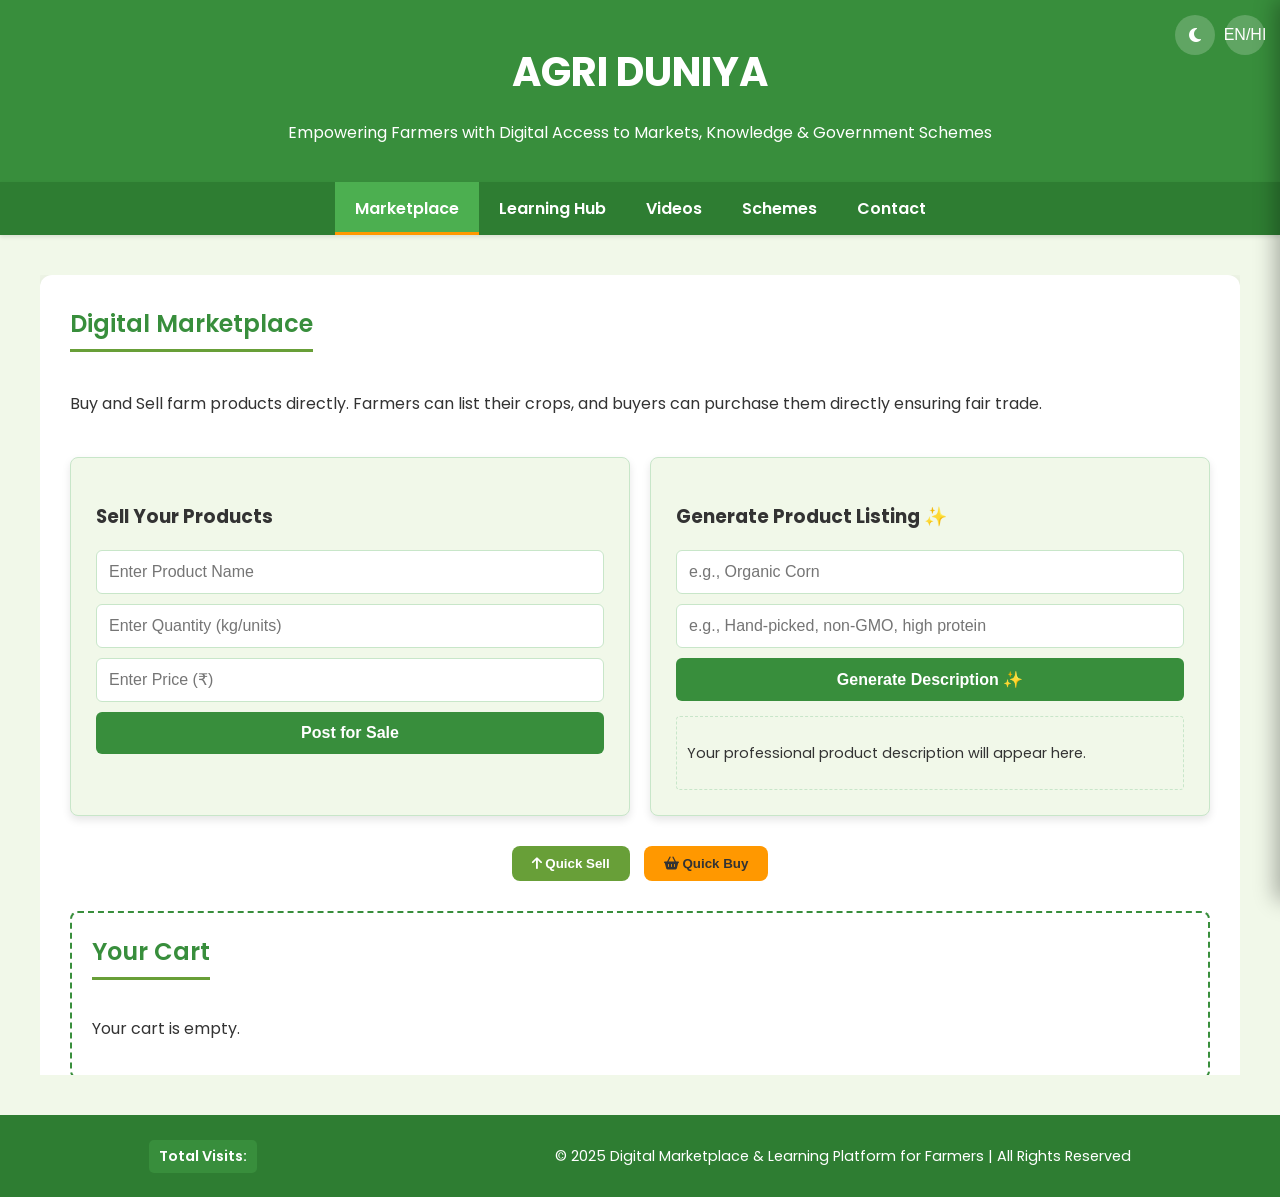
<file: Agriduniya2 (1).html>
<!DOCTYPE html>
<html lang="en">
<head>
    <meta charset="UTF-8">
    <meta name="viewport" content="width=device-width, initial-scale=1.0">
    <title>Digital Marketplace & Learning Platform for Farmers</title>
    <link href="https://fonts.googleapis.com/css2?family=Poppins:wght@300;400;600;700&display=swap" rel="stylesheet">
    <link rel="stylesheet" href="https://cdnjs.cloudflare.com/ajax/libs/font-awesome/6.5.1/css/all.min.css">
    
    <style>
        /* ========================================= */
        /* 1. THEME & UI - CSS VARIABLES & TYPOGRAPHY */
        /* ========================================= */
        :root {
            /* Day Theme (Green & Earthy) */
            --color-primary: #388e3c; /* Dark Green */
            --color-secondary: #689f38; /* Lighter Green */
            --color-accent: #ff9800; /* Amber/Harvest */
            --color-text: #333333; /* Dark Text */
            --color-background: #f1f8e9; /* Very Light Beige/Green */
            --color-card-bg: #ffffff;
            --color-card-border: #c8e6c9;
            --color-navbar-bg: #2e7d32;
            --color-navbar-hover: #4caf50;
            --color-shadow: rgba(0, 0, 0, 0.1);
            --transition-speed: 0.3s;
            --drawer-width: 90%;
        }

        /* Night Theme (Darker Earth Tones) */
        .dark-mode {
            --color-primary: #1b5e20;
            --color-secondary: #33691e;
            --color-accent: #fbc02d;
            --color-text: #e0e0e0;
            --color-background: #121212;
            --color-card-bg: #1e1e1e;
            --color-card-border: #383838;
            --color-navbar-bg: #000000;
            --color-navbar-hover: #333333;
            --color-shadow: rgba(255, 255, 255, 0.1);
        }

        * {
            box-sizing: border-box;
        }

        html {
            scroll-behavior: smooth;
            /* Disable native overflow-x for the sliding panel effect */
            overflow-x: hidden;
        }

        body {
            font-family: 'Poppins', sans-serif;
            margin: 0;
            padding: 0;
            line-height: 1.6;
            background: var(--color-background);
            color: var(--color-text);
            transition: background-color var(--transition-speed), color var(--transition-speed);
            position: relative;
            /* Parallax Effect Base */
            background-image: url('data:image/svg+xml;utf8,<svg xmlns="http://www.w3.org/2000/svg" width="100%" height="100%"><rect width="100%" height="100%" fill="%23f1f8e9"/><circle cx="5%" cy="10%" r="20" fill="%23c8e6c9" opacity="0.5"><animate attributeName="cx" values="5%; 95%; 5%" dur="30s" repeatCount="indefinite"/></circle><circle cx="95%" cy="15%" r="30" fill="%23c8e6c9" opacity="0.4"><animate attributeName="cx" values="95%; 5%; 95%" dur="40s" repeatCount="indefinite"/></circle></svg>');
            background-size: cover;
            background-attachment: fixed; /* Parallax effect */
        }
        .dark-mode body {
            background-image: none; /* Disable complex background for dark mode */
        }

        /* ========================================= */
        /* 2. SECTION INTERACTIONS - FIXED NAVBAR (JUMP NAVIGATION) */
        /* ========================================= */
        .header-content {
            padding: 40px 20px 20px;
            text-align: center;
        }
        
        header {
            background: var(--color-primary);
            color: #fff;
            box-shadow: 0 4px 6px var(--color-shadow);
            position: relative;
        }

        .navbar {
            position: sticky;
            top: 0;
            z-index: 1000;
            display: flex;
            justify-content: center;
            background: var(--color-navbar-bg);
            box-shadow: 0 2px 4px var(--color-shadow);
            flex-wrap: wrap;
            padding: 0;
        }

        .nav-link {
            color: #fff;
            text-decoration: none;
            padding: 14px 20px;
            display: flex;
            align-items: center;
            gap: 8px;
            font-weight: 600;
            transition: background var(--transition-speed), color var(--transition-speed);
            position: relative;
        }

        .nav-link:hover, .nav-link.active {
            background: var(--color-navbar-hover);
            color: #fff;
        }
        
        .nav-link.active::after {
            content: '';
            position: absolute;
            bottom: 0;
            left: 0;
            width: 100%;
            height: 3px;
            background: var(--color-accent);
            animation: slideIn 0.3s forwards;
        }

        @keyframes slideIn {
            from { width: 0; }
            to { width: 100%; }
        }

        /* ========================================= */
        /* 3. FUNCTIONAL ENHANCEMENTS - TOGGLE & COUNTER */
        /* ========================================= */
        .controls-panel {
            position: absolute;
            top: 15px;
            right: 15px;
            display: flex;
            gap: 10px;
        }
        
        .theme-toggle, .lang-toggle, .tts-button {
            background: rgba(255, 255, 255, 0.2);
            color: #fff;
            border: none;
            padding: 8px 12px;
            border-radius: 50%;
            cursor: pointer;
            font-size: 16px;
            transition: background 0.3s, transform 0.1s, box-shadow 0.3s;
            line-height: 1;
            width: 40px;
            height: 40px;
            display: flex;
            align-items: center;
            justify-content: center;
        }

        .theme-toggle:hover, .lang-toggle:hover, .tts-button:hover {
            background: var(--color-accent);
        }
        .theme-toggle:active, .lang-toggle:active, .tts-button:active {
            transform: scale(0.95);
        }

        /* ========================================= */
        /* 7. OTHER DESIGN ELEMENTS - INTRO BANNER */
        /* ========================================= */
        #welcome-banner {
            position: fixed;
            top: 0;
            left: 0;
            width: 100%;
            background: var(--color-accent);
            color: #333;
            text-align: center;
            padding: 15px 0;
            font-weight: 700;
            font-size: 1.2em;
            z-index: 1001;
            transform: translateY(-100%);
            animation: slideDown 0.5s ease-out 0.5s forwards, fadeOutBanner 0.5s 4s forwards;
            pointer-events: none;
        }
        
        @keyframes slideDown {
            to { transform: translateY(0); }
        }
        @keyframes fadeOutBanner {
            0% { opacity: 1; pointer-events: auto; }
            100% { opacity: 0; pointer-events: none; }
        }

        /* ========================================= */
        /* GENERAL LAYOUT & STYLING (REVERTED TO SCROLL) */
        /* ========================================= */
        .container {
            padding: 20px;
            max-width: 1200px;
            margin: 40px auto;
            position: relative;
            min-height: 800px;
            /* Container for sliding panels */
            overflow: hidden; 
        }
        
        section {
            margin-bottom: 60px;
            padding: 30px;
            background: var(--color-card-bg);
            border-radius: 12px;
            box-shadow: 0 8px 15px var(--color-shadow);
            
            /* SLIDING PANEL CSS OVERRIDE */
            position: absolute; 
            width: 100%;
            top: 0;
            left: 0;
            transform: translateX(100%);
            opacity: 0;
            transition: transform 0.6s ease-in-out, opacity 0.4s ease-in-out;
        }
        
        /* Initial state of the first section */
        #marketplace {
            transform: translateX(0);
            opacity: 1;
        }

        .active-panel {
            transform: translateX(0) !important;
            opacity: 1 !important;
            box-shadow: 0 10px 25px rgba(0, 0, 0, 0.2); /* Added depth */
        }
        .hidden-panel-left {
            transform: translateX(-100%) !important;
            opacity: 0;
        }
        .hidden-panel-right {
            transform: translateX(100%) !important;
            opacity: 0;
        }
        /* END SLIDING PANEL CSS */

        .section-header {
            display: flex;
            justify-content: space-between;
            align-items: center;
            margin-bottom: 20px;
        }

        h1 {
            font-weight: 700;
            font-size: 2.5em;
            margin: 0;
        }

        h2 {
            color: var(--color-primary);
            border-bottom: 3px solid var(--color-secondary);
            padding-bottom: 5px;
            display: inline-block;
            margin-top: 0;
            font-weight: 600;
        }
        
        /* ========================================= */
        /* MARKETPLACE CARDS */
        /* ========================================= */
        .market-form {
            background: var(--color-background);
            padding: 25px;
            border-radius: 8px;
            margin-top: 20px;
            border: 1px solid var(--color-card-border);
            box-shadow: 0 4px 8px var(--color-shadow);
            transition: transform 0.3s;
        }
        .market-form:hover {
            transform: translateY(-5px);
        }
        .market-form input, .market-form button {
            display: block;
            width: 100%;
            margin: 10px 0;
            padding: 12px;
            border-radius: 6px;
            border: 1px solid var(--color-card-border);
            font-size: 16px;
            background: var(--color-card-bg);
            color: var(--color-text);
        }
        .market-form button {
            background: var(--color-primary);
            color: white;
            border: none;
            cursor: pointer;
            font-weight: 600;
            transition: background 0.3s, box-shadow 0.1s, transform 0.1s;
        }
        .market-form button:hover {
            background: var(--color-secondary);
        }
        .market-form button:active {
            box-shadow: inset 0 2px 4px rgba(0, 0, 0, 0.2);
            transform: scale(0.99);
        }
        
        /* Cart Styling */
        #cartSection {
            margin-top: 20px;
            border: 2px dashed var(--color-primary);
        }
        #cartItems > div {
            background: var(--color-background);
            border-left: 4px solid var(--color-secondary);
        }
        #cartItems button {
            background: #d32f2f !important;
            padding: 5px 10px !important;
            width: auto !important;
            display: inline-block !important;
            margin: 0 !important;
            vertical-align: middle;
        }

        /* ========================================= */
        /* 6. LEARNING HUB CARDS & AI INTEGRATION */
        /* ========================================= */
        .card-grid {
            display: grid;
            grid-template-columns: repeat(auto-fit, minmax(280px, 1fr));
            gap: 20px;
            margin-top: 20px;
        }
        .learning-card {
            background: var(--color-card-bg);
            border: 1px solid var(--color-card-border);
            border-radius: 8px;
            padding: 20px;
            box-shadow: 0 4px 10px var(--color-shadow);
            transition: transform 0.3s, box-shadow 0.3s;
        }
        .learning-card:hover {
            transform: translateY(-5px) scale(1.02);
            box-shadow: 0 10px 20px var(--color-shadow);
        }
        .learning-card i {
            color: var(--color-accent);
            font-size: 2em;
            margin-bottom: 15px;
            display: block;
        }
        
        #ai-recommendation {
            background: var(--color-primary);
            color: #fff;
            padding: 30px;
            border-radius: 12px;
            margin-top: 40px;
            text-align: center;
            border: 5px dashed var(--color-accent);
        }
        #ai-recommendation h3 {
            margin-top: 0;
            color: var(--color-accent);
        }

        /* CHAT STYLING FOR AGRI-GEMINI */
        #agriChatContainer {
            background: var(--color-card-bg);
            padding: 20px;
            border-radius: 8px;
        }
        #chatHistory {
            transition: opacity 0.3s;
        }
        .chat-message {
            margin: 8px 0;
            display: flex;
        }
        .chat-message.user {
            justify-content: flex-end;
        }
        .chat-message.ai {
            justify-content: flex-start;
        }
        .message-bubble {
            max-width: 85%;
            padding: 10px 15px;
            border-radius: 18px;
            line-height: 1.4;
            font-size: 0.9em;
            word-wrap: break-word; /* Ensure text wraps */
        }
        .chat-message.user .message-bubble {
            background: var(--color-primary);
            color: white;
            border-bottom-right-radius: 4px;
        }
        .chat-message.ai .message-bubble {
            background: var(--color-card-border);
            color: var(--color-text);
            border-bottom-left-radius: 4px;
            text-align: left;
        }
        .chat-message.ai a {
            color: var(--color-primary);
            font-weight: 600;
        }

        /* Typing animation */
        .typing-dots {
            display: inline-block;
            width: 20px;
            height: 1.2em;
            overflow: hidden;
            text-align: left;
        }
        .typing-dots::after {
            content: " .";
            display: inline-block;
            animation: dots 1s steps(5, end) infinite;
        }
        @keyframes dots {
            0%, 20% { content: "."; }
            40% { content: ".."; }
            60%, 100% { content: "..."; }
        }
        /* End Chat Styling */
        
        /* ========================================= */
        /* VIDEOS & SCHEMES */
        /* ========================================= */
        .video-container {
            display: grid;
            grid-template-columns: repeat(auto-fit, minmax(300px, 1fr));
            gap: 20px;
            margin-top: 20px;
        }
        .video-wrapper {
            overflow: hidden;
            padding-top: 56.25%; /* 16:9 aspect ratio */
            position: relative;
            border-radius: 8px;
            box-shadow: 0 4px 8px var(--color-shadow);
        }
        .video-container iframe {
            position: absolute;
            top: 0;
            left: 0;
            width: 100%;
            height: 100%;
            border: none;
        }

        .scheme-list {
            list-style: none;
            padding: 0;
            margin-top: 20px;
        }
        .scheme-list li {
            margin: 15px 0;
            padding: 15px;
            background: var(--color-background);
            border-left: 5px solid var(--color-secondary);
            border-radius: 6px;
            transition: background 0.3s;
        }
        .scheme-list li:hover {
            background: var(--color-card-border);
        }
        .scheme-list a {
            color: var(--color-primary);
            font-weight: 600;
            text-decoration: none;
            transition: color 0.3s;
        }
        .scheme-list a:hover {
            color: var(--color-accent);
            text-decoration: underline;
        }

        /* ========================================= */
        /* 5. CONTACT PANEL */
        /* ========================================= */
        #contact {
            background: var(--color-primary);
            color: #fff;
            padding: 50px;
            border-radius: 12px;
        }
        #contact h2 {
            color: #fff;
            border-bottom-color: var(--color-accent);
        }
        .contact-form label {
            display: block;
            margin-top: 15px;
            font-weight: 600;
        }
        .contact-form input[type="text"], 
        .contact-form input[type="email"], 
        .contact-form textarea {
            width: 100%;
            padding: 12px;
            margin-top: 5px;
            border-radius: 6px;
            border: 1px solid #ccc;
            font-size: 16px;
            background: #fff;
            color: var(--color-text);
        }
        .contact-form button {
            background: var(--color-accent);
            color: var(--color-text);
            padding: 15px 25px;
            border: none;
            border-radius: 6px;
            cursor: pointer;
            margin-top: 20px;
            font-weight: 700;
            font-size: 1.1em;
            transition: background 0.3s, box-shadow 0.1s, transform 0.1s;
        }
        .contact-form button:hover {
            background: #fbc02d;
        }
        .contact-form button:active {
            box-shadow: 0 0 10px rgba(255, 255, 255, 0.5);
            transform: scale(0.99);
        }

        /* TOAST Notification */
        #toast-message {
            visibility: hidden;
            min-width: 250px;
            background-color: #333;
            color: #fff;
            text-align: center;
            border-radius: 8px;
            padding: 16px;
            position: fixed;
            z-index: 1002;
            right: 30px;
            bottom: 30px;
            box-shadow: 0 4px 12px rgba(0, 0, 0, 0.3);
            font-weight: 600;
            transition: background-color 0.3s;
        }
        #toast-message.show {
            visibility: visible;
            animation: fadeIn 0.5s;
        }
        @keyframes fadeIn { from { bottom: 0; opacity: 0; } to { bottom: 30px; opacity: 1; } }
        /* Note: Fade out is handled by JS removing the 'show' class */

        /* ========================================= */
        /* FOOTER & VISITOR COUNTER */
        /* ========================================= */
        footer {
            background: var(--color-navbar-bg);
            color: #fff;
            text-align: center;
            padding: 15px 0;
            display: flex;
            justify-content: space-around;
            align-items: center;
            font-size: 0.9em;
            margin-top: 40px; /* Add margin to separate from content */
        }
        .visitor-counter {
            background: var(--color-primary);
            padding: 5px 10px;
            border-radius: 5px;
            font-weight: 600;
        }

        /* Animation for personal visitor counter update */
        .personal-visits-glow {
            transition: box-shadow 0.5s ease-out;
        }
        .personal-visits-glow.highlight {
            box-shadow: 0 0 15px var(--color-accent), 0 0 5px var(--color-accent) inset;
        }


        /* ========================================= */
        /* BUY/SELL DRAWER MODAL */
        /* ========================================= */
        #drawerOverlay {
            position: fixed;
            top: 0;
            left: 0;
            width: 100%;
            height: 100%;
            background: rgba(0, 0, 0, 0.5);
            z-index: 1050;
            display: none;
            opacity: 0;
            transition: opacity 0.3s ease-in-out;
        }
        #buySellDrawer {
            position: fixed;
            bottom: 0;
            right: 0;
            width: 50%; /* Default desktop width */
            max-width: 500px;
            height: 100%;
            background: var(--color-card-bg);
            box-shadow: -5px 0 20px rgba(0, 0, 0, 0.3);
            z-index: 1051;
            transform: translateX(100%);
            transition: transform 0.4s cubic-bezier(0.25, 0.1, 0.25, 1);
            padding: 20px;
            overflow-y: auto;
        }
        #drawerOverlay.visible {
            display: block;
            opacity: 1;
        }
        #buySellDrawer.visible {
            transform: translateX(0);
        }
        #buySellDrawer h3 {
            color: var(--color-primary);
            border-bottom: 2px solid var(--color-accent);
            padding-bottom: 10px;
        }
        .close-button {
            position: absolute;
            top: 15px;
            right: 15px;
            background: transparent;
            border: none;
            font-size: 1.5em;
            cursor: pointer;
            color: var(--color-text);
            transition: color 0.2s;
        }
        .close-button:hover {
            color: #d32f2f;
        }

        /* Responsive Drawer */
        @media (max-width: 768px) {
            #buySellDrawer {
                width: 100%;
                max-width: none;
                height: 75%;
                bottom: 0;
                top: auto;
                transform: translateY(100%);
                box-shadow: 0 -5px 20px rgba(0, 0, 0, 0.3);
            }
            #buySellDrawer.visible {
                transform: translateY(0);
            }
        }

        /* ========================================= */
        /* RESPONSIVENESS */
        /* ========================================= */
        @media (max-width: 768px) {
            :root {
                --drawer-width: 100%;
            }
            .navbar {
                justify-content: space-between;
                padding: 0 10px;
            }
            .nav-link {
                padding: 10px 10px;
                font-size: 0.9em;
            }
            .nav-link i {
                /* Hide icon text on small screens to save space */
                display: none; 
            }
            h1 {
                font-size: 2em;
            }
            .controls-panel {
                top: 10px;
                right: 10px;
            }
            section {
                padding: 20px;
            }
            footer {
                flex-direction: column;
                gap: 10px;
            }
            .container {
                margin: 20px auto;
                min-height: 1000px; /* Increase min-height for mobile layouts */
            }
        }
        
        /* ========================================= */
        /* 7. TOOLTIPS */
        /* ========================================= */
        .tooltip-container {
            position: relative;
            display: inline-block;
        }
        .tooltip-container .tooltip-text {
            visibility: hidden;
            width: 120px;
            background-color: var(--color-text);
            color: #fff;
            text-align: center;
            border-radius: 6px;
            padding: 5px 0;
            position: absolute;
            z-index: 1;
            bottom: 125%;
            left: 50%;
            margin-left: -60px;
            opacity: 0;
            transition: opacity 0.3s;
            font-size: 0.8em;
        }
        .tooltip-container:hover .tooltip-text {
            visibility: visible;
            opacity: 1;
        }
    </style>
</head>

<body>
    <div id="welcome-banner">Welcome Farmer <i class="fa-solid fa-seedling"></i></div>

    <header>
        <div class="controls-panel">
            <div class="tooltip-container">
                <button class="theme-toggle" id="themeToggle" aria-label="Toggle Day-Night Theme">
                    <i class="fas fa-moon"></i>
                </button>
                <span class="tooltip-text">Day/Night Mode</span>
            </div>
            <div class="tooltip-container">
                <button class="lang-toggle" id="langToggle" aria-label="Switch between English and Hindi">
                    EN/HI
                </button>
                <span class="tooltip-text">Translate (English/Hindi)</span>
            </div>
        </div>
        <div class="header-content">
            <h1 data-key="header-title">AGRI दुनिया</h1>
            <p data-key="header-tagline">Empowering Farmers with Digital Access to Markets, Knowledge & Government Schemes</p>
        </div>
    </header>

    <nav class="navbar">
        <a href="#marketplace" class="nav-link active" data-target="marketplace" data-key="nav-market" aria-label="Go to Digital Marketplace section"><i class="fas fa-store"></i> Marketplace</a>
        <a href="#learning" class="nav-link" data-target="learning" data-key="nav-learning" aria-label="Go to Learning Hub section"><i class="fas fa-graduation-cap"></i> Learning Hub</a>
        <a href="#videos" class="nav-link" data-target="videos" data-key="nav-videos" aria-label="Go to Videos for Farmers section"><i class="fas fa-video"></i> Videos</a>
        <a href="#schemes" class="nav-link" data-target="schemes" data-key="nav-schemes" aria-label="Go to Government Schemes section"><i class="fas fa-hands-helping"></i> Schemes</a>
        <a href="#contact" class="nav-link" data-target="contact" data-key="nav-contact" aria-label="Go to Contact Us section"><i class="fas fa-envelope"></i> Contact</a>
    </nav>

    <div class="container">
        <!-- Marketplace Section -->
        <section id="marketplace" class="active-panel">
            <div class="section-header">
                <h2 data-key="sec-market-title">Digital Marketplace</h2>
                <div class="tooltip-container">
                    <button class="tts-button" data-content-id="marketplace" aria-label="Read this section aloud"><i class="fas fa-volume-up"></i></button>
                    <span class="tooltip-text">Text-to-Speech</span>
                </div>
            </div>
            <p data-key="sec-market-p">Buy and Sell farm products directly. Farmers can list their crops, and buyers can purchase them directly ensuring fair trade.</p>
            <div class="card-grid">
                <div class="market-form">
                    <h3 data-key="sell-title">Sell Your Products</h3>
                    <input type="text" id="sellName" placeholder="Enter Product Name" aria-label="Product Name for sale">
                    <input type="number" id="sellQty" placeholder="Enter Quantity (kg/units)" aria-label="Product Quantity for sale">
                    <input type="number" id="sellPrice" placeholder="Enter Price (₹)" aria-label="Product Price">
                    <button id="postForSaleBtn" data-key="sell-button">Post for Sale</button>
                </div>
                <!-- AI Product Listing Generator Feature -->
                <div class="market-form" id="listingGenerator">
                    <h3 data-key="generate-title">Generate Product Listing ✨</h3>
                    <input type="text" id="listingProductName" placeholder="e.g., Organic Corn" aria-label="Product Name for listing">
                    <input type="text" id="listingKeyPoints" placeholder="e.g., Hand-picked, non-GMO, high protein" aria-label="Key selling points">
                    <button id="generateListingBtn" data-key="generate-button">Generate Description ✨</button>
                    <div id="listingOutput" style="margin-top: 15px; padding: 10px; border: 1px dashed var(--color-card-border); border-radius: 4px; background: var(--color-background); min-height: 50px; text-align: left; font-size: 0.9em;">
                        <p data-key="listing-placeholder">Your professional product description will appear here.</p>
                    </div>
                </div>
            </div>

            <!-- NEW QUICK BUY/SELL BUTTONS -->
            <div style="text-align: center; margin-top: 30px;">
                <button id="openQuickSell" style="background: var(--color-secondary); color: white; padding: 10px 20px; border: none; border-radius: 8px; font-weight: 600; cursor: pointer; margin-right: 10px; transition: transform 0.2s;">
                    <i class="fas fa-arrow-up"></i> Quick Sell
                </button>
                <button id="openQuickBuy" style="background: var(--color-accent); color: var(--color-text); padding: 10px 20px; border: none; border-radius: 8px; font-weight: 600; cursor: pointer; transition: transform 0.2s;">
                    <i class="fas fa-shopping-basket"></i> Quick Buy
                </button>
            </div>
            <!-- END NEW QUICK BUY/SELL BUTTONS -->

            <div id="cartSection" style="margin-top:30px; padding:20px; border-radius:8px;">
                <h2 data-key="cart-title">Your Cart</h2>
                <div id="cartItems"><p data-key="cart-empty">Your cart is empty.</p></div>
            </div>
        </section>

        <!-- Learning Hub Section (Contains Agri-Gemini Chatbot) -->
        <section id="learning">
            <div class="section-header">
                <h2 data-key="sec-learning-title">Learning Hub</h2>
                <div class="tooltip-container">
                    <button class="tts-button" data-content-id="learning" aria-label="Read this section aloud"><i class="fas fa-volume-up"></i></button>
                    <span class="tooltip-text">Text-to-Speech</span>
                </div>
            </div>
            <p data-key="sec-learning-p">Learn modern farming techniques, productivity improvement, and crop management through our platform.</p>

            <div class="card-grid">
                <div class="learning-card">
                    <i class="fas fa-water"></i>
                    <h4 data-key="course-1-title">Modern Irrigation Techniques</h4>
                    <p data-key="course-1-desc">Optimize water usage with drip and sprinkler systems. Learn smart water management.</p>
                </div>
                <div class="learning-card">
                    <i class="fas fa-leaf"></i>
                    <h4 data-key="course-2-title">Organic Farming</h4>
                    <p data-key="course-2-desc">Master the techniques of natural, chemical-free cultivation and soil enrichment.</p>
                </div>
                <div class="learning-card">
                    <i class="fas fa-chart-line"></i>
                    <h4 data-key="course-3-title">Crop Insurance Awareness</h4>
                    <p data-key="course-3-desc">Understand policy details and claims process for securing your harvest against risks.</p>
                </div>
                <div class="learning-card">
                    <i class="fas fa-cloud"></i>
                    <h4 data-key="course-4-title">Cloud Integration & e-Learning</h4>
                    <p data-key="course-4-desc">Utilize cloud tools for data management and access to digital agricultural resources.</p>
                </div>
            </div>

            <div id="ai-recommendation">
                <i class="fas fa-robot fa-2x"></i>
                <h3 data-key="ai-chat-title">✨ Agri-Gemini: Instant Crop Advisor</h3>
                <p data-key="ai-desc" style="margin-bottom: 20px;">Ask me anything about farming techniques, market trends, or pest management!</p>
                
                <div id="agriChatContainer" style="text-align: center;">
                    <div id="chatHistory" style="text-align: left; padding: 10px; min-height: 200px; max-height: 300px; overflow-y: auto; background: var(--color-background); border-radius: 8px; border: 1px solid var(--color-card-border);">
                        <div class="chat-message ai"><div class="message-bubble">Hello! I'm Agri-Gemini, your AI crop expert. Ask me anything about farming techniques, pests, or market advice.</div></div>
                    </div>
                    <input type="text" id="chatInput" placeholder="Ask your question here..." style="width: 100%; padding: 12px; margin-top: 15px; border-radius: 6px; border: 1px solid var(--color-card-border); background: var(--color-card-bg); color: var(--color-text);">
                    <button id="sendChatBtn" style="margin-top: 10px; padding: 12px; width: 100%; background: var(--color-accent); color: var(--color-text); font-weight: 700; border: none; border-radius: 6px; transition: background 0.3s;">
                        Get Advice ✨
                    </button>
                    <audio id="ttsAudio" style="display: none;"></audio>
                </div>
            </div>
        </section>

        <!-- Videos Section -->
        <section id="videos">
            <div class="section-header">
                <h2 data-key="sec-video-title">Videos for Farmers</h2>
                <div class="tooltip-container">
                    <button class="tts-button" data-content-id="videos" aria-label="Read this section aloud"><i class="fas fa-volume-up"></i></button>
                    <span class="tooltip-text">Text-to-Speech</span>
                </div>
            </div>
            <p data-key="sec-video-p">Watch these helpful videos on crop cultivation, soil health, and modern farming practices.</p>
            <div class="video-container">
                <div class="video-wrapper">
                    <iframe src="https://www.youtube.com/embed/B5ffwYfJv5w" title="Video 1" allow="accelerometer; autoplay; clipboard-write; encrypted-media; gyroscope; picture-in-picture" allowfullscreen></iframe>
                </div>
                <div class="video-wrapper">
                    <iframe src="https://www.youtube.com/embed/bNIafzHT_Go" title="Video 2" allow="accelerometer; autoplay; clipboard-write; encrypted-media; gyroscope; picture-in-picture" allowfullscreen></iframe>
                </div>
                <div class="video-wrapper">
                    <iframe src="https://www.youtube.com/embed/lbzJiVDnL_k" title="Video 3" allow="accelerometer; autoplay; clipboard-write; encrypted-media; gyroscope; picture-in-picture" allowfullscreen></iframe>
                </div>
            </div>
        </section>

        <!-- Schemes Section -->
        <section id="schemes">
            <div class="section-header">
                <h2 data-key="sec-scheme-title">Government Schemes for Farmers</h2>
                <div class="tooltip-container">
                    <!-- Updated TTS button to reflect use of Gemini API for Schemes -->
                    <button class="tts-button" data-content-id="schemes" aria-label="Read this section aloud"><i class="fas fa-volume-up"></i></button>
                    <span class="tooltip-text">Text-to-Speech (High Quality)</span>
                </div>
            </div>
            <p data-key="sec-scheme-p">Here are some important government schemes designed to support farmers. Click on the links to learn more and apply:</p>
            <ul class="scheme-list">
                <li data-key="scheme-1-desc"><a href="https://pmkisan.gov.in/" target="_blank">Pradhan Mantri Kisan Samman Nidhi (PM-KISAN)</a> – Direct income support of ₹6,000 annually to farmers.</li>
                <li data-key="scheme-2-desc"><a href="https://pmfby.gov.in/" target="_blank">Pradhan Mantri Fasal Bima Yojana (PMFBY)</a> – Crop insurance for farmers against natural calamities.</li>
                <li data-key="scheme-3-desc"><a href="https://soilhealth.dac.gov.in/" target="_blank">Soil Health Card Scheme</a> – Provides farmers with soil health reports and recommendations.</li>
                <li data-key="scheme-4-desc"><a href="https://agriinfra.dac.gov.in/" target="_blank">Agriculture Infrastructure Fund (AIF)</a> – Financial support for developing agricultural infrastructure.</li>
                <li data-key="scheme-5-desc"><a href="https://www.enam.gov.in/web/" target="_blank">National Agriculture Market (eNAM)</a> – Online trading platform for farmers to sell their produce.</li>
            </ul>
        </section>

        <!-- Contact Section -->
        <section id="contact">
            <div class="section-header">
                <h2 data-key="sec-contact-title">Contact Us</h2>
                <div class="tooltip-container">
                    <button class="tts-button" data-content-id="contact" aria-label="Read this section aloud"><i class="fas fa-volume-up"></i></button>
                    <span class="tooltip-text">Text-to-Speech</span>
                </div>
            </div>
            <p data-key="contact-info-1">Email: support@farmerplatform.in</p>
            <p data-key="contact-info-2">Helpline: +91 7393953233</p>
            
            <form class="contact-form" id="contactForm" aria-label="Contact Form">
                <label for="contactName" data-key="form-label-name">Name</label>
                <input type="text" id="contactName" name="name" required aria-required="true" aria-label="Your Name">
                
                <label for="contactEmail" data-key="form-label-email">Email</label>
                <input type="email" id="contactEmail" name="email" required aria-required="true" aria-label="Your Email">
                
                <label for="contactMessage" data-key="form-label-message">Message</label>
                <textarea id="contactMessage" name="message" rows="5" required aria-required="true" aria-label="Your Message"></textarea>
                
                <button type="submit" data-key="form-button-send">Send Message</button>
            </form>
        </section>
    </div>

    <div id="toast-message"></div>

    <!-- NEW DRAWER/MODAL STRUCTURE -->
    <div id="drawerOverlay" onclick="closeDrawer()"></div>
    <div id="buySellDrawer">
        <button class="close-button" onclick="closeDrawer()"><i class="fas fa-times"></i></button>
        <h3 id="drawerTitle"></h3>
        <p id="drawerInstruction"></p>
        
        <div class="market-form" style="background: var(--color-card-bg); box-shadow: none;">
            <input type="text" id="drawerName" placeholder="Product Name" aria-label="Product Name">
            <input type="number" id="drawerQty" placeholder="Quantity (kg/units)" aria-label="Quantity">
            <input type="number" id="drawerPrice" placeholder="Price (₹)" aria-label="Price" style="display: none;">
            <button id="drawerActionBtn" class="market-form-button">Add to Cart</button>
        </div>

        <p style="margin-top: 20px; font-size: 0.8em; color: var(--color-text);">
            Note: This quick panel is for demonstration. All items are added to your local cart.
        </p>
    </div>
    <!-- END NEW DRAWER/MODAL STRUCTURE -->


    <footer>
        <div class="visitor-counter" data-key="footer-visits">
            <span id="personalVisitorText"></span> 
            <span id="visitorCount" class="personal-visits-glow">0</span>
            <span id="globalVisitorText" style="display: block; font-size: 0.7em; margin-top: 5px;"></span>
        </div>
        <p data-key="footer-copyright">&copy; 2025 Digital Marketplace & Learning Platform for Farmers | All Rights Reserved</p>
    </footer>

    <script>
        const API_KEY = ""; // Placeholder for Gemini API Key

        // =========================================
        // JAVASCRIPT UTILITIES FOR LLM / TTS
        // =========================================

        // Exponential backoff utility for API calls
        async function fetchWithBackoff(url, options, maxRetries = 5) {
            for (let i = 0; i < maxRetries; i++) {
                try {
                    const response = await fetch(url, options);
                    if (response.status !== 429 && response.ok) {
                        return response;
                    } else if (response.status === 429 || !response.ok) {
                        // Rate limit or other error, retry with backoff
                        const delay = Math.pow(2, i) * 1000 + Math.random() * 1000;
                        await new Promise(resolve => setTimeout(resolve, delay));
                    } else {
                        throw new Error(`API call failed with status: ${response.status}`);
                    }
                } catch (error) {
                    if (i === maxRetries - 1) throw error;
                    // Wait before retrying
                    const delay = Math.pow(2, i) * 1000 + Math.random() * 1000;
                    await new Promise(resolve => setTimeout(resolve, delay));
                }
            }
        }

        // TTS Helper functions (PCM to WAV conversion)
        function base64ToArrayBuffer(base64) {
            const binary_string = window.atob(base64);
            const len = binary_string.length;
            const bytes = new Uint8Array(len);
            for (let i = 0; i < len; i++) {
                bytes[i] = binary_string.charCodeAt(i);
            }
            return bytes.buffer;
        }

        function pcmToWav(pcm16, sampleRate) {
            const buffer = new ArrayBuffer(44 + pcm16.length * 2);
            const view = new DataView(buffer);
            let offset = 0;

            // RIFF chunk
            view.setUint32(offset, 0x52494646, false); offset += 4; // 'RIFF'
            view.setUint32(offset, 36 + pcm16.length * 2, true); offset += 4; // File size
            view.setUint32(offset, 0x57415645, false); offset += 4; // 'WAVE'

            // FMT chunk
            view.setUint32(offset, 0x666d7420, false); offset += 4; // 'fmt '
            view.setUint32(offset, 16, true); offset += 4; // Chunk size (16 for PCM)
            view.setUint16(offset, 1, true); offset += 2; // Format tag (1 for PCM)
            view.setUint16(offset, 1, true); offset += 2; // Channels (1, mono)
            view.setUint32(offset, sampleRate, true); offset += 4; // Sample rate
            view.setUint32(offset, sampleRate * 2, true); offset += 4; // Byte rate (SampleRate * Channels * BitsPerSample/8)
            view.setUint16(offset, 2, true); offset += 2; // Block align (Channels * BitsPerSample/8)
            view.setUint16(offset, 16, true); offset += 2; // Bits per sample (16)

            // DATA chunk
            view.setUint32(offset, 0x64617461, false); offset += 4; // 'data'
            view.setUint32(offset, pcm16.length * 2, true); offset += 4; // Data size

            // PCM data
            for (let i = 0; i < pcm16.length; i++, offset += 2) {
                view.setInt16(offset, pcm16[i], true);
            }

            return new Blob([buffer], { type: 'audio/wav' });
        }
        
        // =========================================
        // AGRI-GEMINI CHAT LOGIC (Grounded LLM)
        // =========================================
        const AGRI_GEMINI_MODEL = 'gemini-2.5-flash-preview-09-2025';
        const CHAT_API_URL = `https://generativelanguage.googleapis.com/v1beta/models/${AGRI_GEMINI_MODEL}:generateContent?key=${API_KEY}`;
        
        let chatHistory = [{
            role: "user", 
            parts: [{ text: "You are Agri-Gemini, an expert agricultural advisor. Your response must be concise, accurate, and actionable for farmers. Always use Google Search for grounding and up-to-date information." }]
        }];
        
        function appendMessage(role, text, sources = []) {
            const chatHistoryEl = document.getElementById("chatHistory");
            const messageDiv = document.createElement("div");
            messageDiv.className = `chat-message ${role}`;

            let content = text;
            if (sources.length > 0) {
                const sourceLinks = sources.map((s, i) => 
                    `<a href="${s.uri}" target="_blank" rel="noopener noreferrer" title="${s.title || 'Source'}"> [${i+1}]</a>`
                ).join('');
                content += `<p style="font-size: 0.75em; margin-top: 5px; opacity: 0.7;">Sources: ${sourceLinks}</p>`;
            }

            messageDiv.innerHTML = `<div class="message-bubble">${content}</div>`;
            chatHistoryEl.appendChild(messageDiv);
            chatHistoryEl.scrollTop = chatHistoryEl.scrollHeight;
        }

        async function appendTypingAnimation() {
            const chatHistoryEl = document.getElementById("chatHistory");
            const typingDiv = document.createElement("div");
            typingDiv.className = "chat-message ai typing-indicator";
            typingDiv.innerHTML = `<div class="message-bubble"><span class="typing-dots"></span></div>`;
            chatHistoryEl.appendChild(typingDiv);
            chatHistoryEl.scrollTop = chatHistoryEl.scrollHeight;
            return typingDiv;
        }

        async function askAgriGemini(userPrompt) {
            const typingDiv = await appendTypingAnimation();
            const prompt = `User's farming query: ${userPrompt}. Respond clearly, concisely, and provide actionable advice.`;

            const payload = {
                contents: [{ role: "user", parts: [{ text: prompt }] }],
                tools: [{ "google_search": {} }],
                systemInstruction: {
                    parts: [{ text: "You are Agri-Gemini, an expert agricultural advisor. Your response must be concise, accurate, and actionable for farmers. Use simple language and always cite sources when providing factual or recommendation-based answers, as if you are a friendly expert." }]
                },
                config: {
                    temperature: 0.2
                }
            };

            try {
                const response = await fetchWithBackoff(CHAT_API_URL, {
                    method: 'POST',
                    headers: { 'Content-Type': 'application/json' },
                    body: JSON.stringify(payload)
                });
                const result = await response.json();
                
                let text = "Sorry, I couldn't fetch advice. Please try again. If this continues, the API service might be unavailable.";
                let sources = [];

                const candidate = result.candidates?.[0];

                if (candidate && candidate.content?.parts?.[0]?.text) {
                    text = candidate.content.parts[0].text;
                    const groundingMetadata = candidate.groundingMetadata;
                    if (groundingMetadata && groundingMetadata.groundingAttributions) {
                        sources = groundingMetadata.groundingAttributions
                            .map(attribution => ({
                                uri: attribution.web?.uri,
                                title: attribution.web?.title,
                            }))
                            .filter(source => source.uri && source.title);
                    }
                }

                typingDiv.remove();
                appendMessage("ai", text, sources);

            } catch (error) {
                console.error("Gemini Chat Error:", error);
                typingDiv.remove();
                appendMessage("ai", "An error occurred while connecting to the advisor. Please check your network or try again shortly.", []);
            }
        }
        
        // =========================================
        // JAVASCRIPT LOGIC (VANILLA JS - Consolidated and Fixed)
        // =========================================
        document.addEventListener("DOMContentLoaded", function () {
            
            // Utility function to get CSS variable value
            function varCSS(name) {
                return getComputedStyle(document.documentElement).getPropertyValue(name).trim();
            }

            // --- FIXED: Moved core state and utilities to the top for initialization order ---
            
            // Toast Utility
            const toast = document.getElementById('toast-message');

            function showToast(message, isSuccess = true) {
                toast.textContent = message;
                toast.style.backgroundColor = isSuccess ? varCSS('--color-primary') : '#d32f2f';
                toast.classList.add('show');
                
                setTimeout(() => {
                    toast.classList.remove('show');
                }, 3500);
            }

            // Cart State and Core Logic
            let cart = []; 

            function displayCart() {
                const cartContainer = document.getElementById("cartItems");
                cartContainer.innerHTML = "";
                if (cart.length === 0) {
                    cartContainer.innerHTML = `<p data-key="cart-empty">${translations[currentLang]['cart-empty']}</p>`;
                    return;
                }

                let total = 0;
                let html = '';
                cart.forEach((item, index) => {
                    const subtotal = item.qty * item.price;
                    total += subtotal;
                    html += `
                        <div style="padding:10px;margin:5px 0;display:flex;justify-content:space-between;align-items:center;">
                            <span>
                                <strong>${item.name}</strong> — ${item.qty} units × ₹${item.price.toFixed(2)} = ₹${subtotal.toFixed(2)}
                            </span>
                            <button onclick="removeItem(${index})" style="background:#d32f2f !important; color:white; border:none; border-radius:4px; padding:5px 10px;"><i class="fas fa-trash-alt"></i></button>
                        </div>
                    `;
                });
                cartContainer.innerHTML = html;
                cartContainer.innerHTML += `
                    <h3 style="margin-top:20px; border-top: 1px solid var(--color-card-border); padding-top: 10px;">Total: ₹${total.toFixed(2)}</h3>
                    <button onclick="makePayment(${total.toFixed(2)})" style="background:var(--color-primary);color:white;padding:10px 15px;border:none;border-radius:6px;cursor:pointer;font-weight:600;">Proceed to Pay</button>
                `;
            }

            function addToCart(name, qty, price) {
                if (!name || isNaN(qty) || qty <= 0 || isNaN(price) || price <= 0) {
                    showToast(translations[currentLang]['toast-error-fields'], false);
                    return;
                }
                cart.push({ name, qty: parseInt(qty), price: parseFloat(price) });
                showToast(translations[currentLang]['alert-cart-add'](name), true);
                displayCart();
            }

            // Expose globally for inline event handlers
            window.removeItem = function (index) {
                cart.splice(index, 1);
                displayCart();
            }

            window.makePayment = function (amount) {
                if (amount <= 0 || cart.length === 0) {
                    showToast(translations[currentLang]['alert-empty-cart'], false);
                    return;
                }

                // Simulate payment processing
                showToast(translations[currentLang]['alert-pay-processing'](amount), true);
                
                setTimeout(() => {
                    showToast(translations[currentLang]['alert-pay-success'](amount), true);
                    cart = [];
                    displayCart();
                }, 1500); 
            }

            // --- End of Moved Block ---


            // --- 1. Day-Night Toggle (Functional Enhancement) ---
            const themeToggle = document.getElementById('themeToggle');
            const body = document.body;
            const savedTheme = localStorage.getItem('theme');
            
            if (savedTheme === 'dark') {
                body.classList.add('dark-mode');
                themeToggle.innerHTML = '<i class="fas fa-sun"></i>';
            } else {
                themeToggle.innerHTML = '<i class="fas fa-moon"></i>';
            }

            themeToggle.addEventListener('click', () => {
                body.classList.toggle('dark-mode');
                if (body.classList.contains('dark-mode')) {
                    localStorage.setItem('theme', 'dark');
                    themeToggle.innerHTML = '<i class="fas fa-sun"></i>';
                } else {
                    localStorage.setItem('theme', 'light');
                    themeToggle.innerHTML = '<i class="fas fa-moon"></i>';
                }
            });

            // --- 2. Personal Visitor Counter (NEW FEATURE) ---
            const personalCountKey = "personalVisitCount";
            const personalCountEl = document.getElementById("visitorCount");
            const personalTextEl = document.getElementById("personalVisitorText");
            const globalTextEl = document.getElementById("globalVisitorText");

            function updatePersonalVisitCounter() {
                let currentCount = parseInt(localStorage.getItem(personalCountKey) || 0);
                const newCount = currentCount + 1;
                localStorage.setItem(personalCountKey, newCount);

                let display = currentCount;
                const step = 1; 
                
                const counterAnim = setInterval(() => {
                    if (display < newCount) {
                        display += step;
                        if (display > newCount) display = newCount;
                        personalCountEl.textContent = display.toLocaleString();
                    } else {
                        clearInterval(counterAnim);
                        // Apply and remove glow effect
                        personalCountEl.classList.add('highlight');
                        setTimeout(() => {
                            personalCountEl.classList.remove('highlight');
                        }, 1500);
                    }
                }, 50);
                
                // Update text structure (must be outside the animation loop)
                personalTextEl.textContent = `👥 You have visited this site `;
                globalTextEl.textContent = `(Global count: ${localStorage.getItem("visitorCount") || 1})`; 

            }
            // Trigger the animation on load
            updatePersonalVisitCounter();


            // --- 3. Sliding Panel Navigation (NEW FEATURE) ---
            const container = document.querySelector('.container');
            const sections = document.querySelectorAll('section');
            const navLinks = document.querySelectorAll('.nav-link');
            let activeSectionID = 'marketplace';

            // Ensure only the first section is active initially, and others are hidden right
            sections.forEach((sec, i) => {
                 if (sec.id !== activeSectionID) {
                    sec.classList.remove('active-panel');
                    sec.style.transform = 'translateX(100%)';
                    sec.style.opacity = '0';
                 }
            });

            navLinks.forEach((link) => {
                link.addEventListener('click', (e) => {
                    e.preventDefault();
                    
                    // Stop any ongoing TTS when navigating
                    if (window.audioPlayer && !window.audioPlayer.paused) {
                        window.audioPlayer.pause();
                        window.audioPlayer.currentTime = 0;
                        document.querySelectorAll('.tts-button').forEach(btn => {
                            btn.innerHTML = '<i class="fas fa-volume-up"></i>';
                            btn.style.boxShadow = 'none';
                        });
                    }
                    
                    const targetID = link.getAttribute('data-target');
                    if (targetID === activeSectionID) return;

                    const current = document.getElementById(activeSectionID);
                    const next = document.getElementById(targetID);
                    
                    const currentIndex = Array.from(sections).findIndex(s => s.id === activeSectionID);
                    const nextIndex = Array.from(sections).findIndex(s => s.id === targetID);

                    // 1. Hide Current
                    if (nextIndex > currentIndex) {
                        current.style.transform = 'translateX(-100%)'; // Slide left out
                    } else {
                        current.style.transform = 'translateX(100%)'; // Slide right out
                    }
                    current.classList.remove('active-panel');

                    // 2. Prepare Next (Place off-screen opposite direction)
                    if (nextIndex > currentIndex) {
                        next.style.transform = 'translateX(100%)';
                    } else {
                        next.style.transform = 'translateX(-100%)';
                    }
                    next.style.opacity = '1';
                    
                    // 3. Show Next with slight delay to ensure position updates
                    setTimeout(() => {
                        next.style.transform = 'translateX(0)';
                        next.classList.add('active-panel');
                    }, 50); 
                    
                    activeSectionID = targetID;

                    // Update Navbar Active State
                    navLinks.forEach(l => l.classList.remove('active'));
                    link.classList.add('active');
                });
            });


            // --- 4. Text-to-Speech (Gemini TTS API) (FIXED: Simplified cleanup) ---
            const ttsButtons = document.querySelectorAll('.tts-button');
            const audioEl = document.getElementById('ttsAudio');
            window.audioPlayer = audioEl; // Expose for global control

            // Stop playback and reset button icon
            function stopPlayback() {
                if (!audioEl.paused) {
                    audioEl.pause();
                    audioEl.currentTime = 0;
                }
                document.querySelectorAll('.tts-button').forEach(btn => {
                    btn.innerHTML = '<i class="fas fa-volume-up"></i>';
                    btn.style.boxShadow = 'none';
                    btn.classList.remove('speaking');
                });
            }

            ttsButtons.forEach(button => {
                button.addEventListener('click', async () => {
                    const contentId = button.getAttribute('data-content-id');
                    const sectionElement = document.getElementById(contentId);
                    
                    if (button.classList.contains('speaking')) {
                        // If same button is clicked, stop
                        stopPlayback();
                        return;
                    } else if (!audioEl.paused) {
                        // If different button is clicked and something is playing, stop previous
                        stopPlayback();
                    }

                    // Prepare content for reading
                    let content = '';
                    sectionElement.querySelectorAll('[data-key], p, h2, h3, h4, li').forEach(el => {
                        // Exclude buttons and chat content
                        if (!el.classList.contains('tts-button') && !el.classList.contains('tooltip-text') && !el.closest('#agriChatContainer')) {
                            content += el.textContent.trim() + '. ';
                        }
                    });

                    if (!content) return;

                    button.innerHTML = '<i class="fas fa-spinner fa-spin"></i>';
                    button.style.boxShadow = `0 0 10px var(--color-accent)`;
                    button.classList.add('speaking');

                    try {
                        // --- Language selection for TTS ---
                        const langCode = body.getAttribute('lang') === 'hi' ? 'hi-IN' : 'en-US';
                        // Using different voices for immersion/variety
                        const voiceName = langCode === 'hi-IN' ? 'Kore' : 'Zephyr'; 
                        // --- End Language selection for TTS ---
                        
                        const TTS_API_URL = `https://generativelanguage.googleapis.com/v1beta/models/gemini-2.5-flash-preview-tts:generateContent?key=${API_KEY}`;
                        const payload = {
                            contents: [{
                                parts: [{ text: content }]
                            }],
                            generationConfig: {
                                responseModalities: ["AUDIO"],
                                speechConfig: {
                                    voiceConfig: {
                                        prebuiltVoiceConfig: { voiceName: voiceName }
                                    }
                                }
                            }
                        };

                        const response = await fetchWithBackoff(TTS_API_URL, {
                            method: 'POST',
                            headers: { 'Content-Type': 'application/json' },
                            body: JSON.stringify(payload)
                        });

                        const result = await response.json();
                        const part = result?.candidates?.[0]?.content?.parts?.[0];
                        const audioData = part?.inlineData?.data;
                        const mimeType = part?.inlineData?.mimeType;

                        if (audioData && mimeType && mimeType.startsWith("audio/")) {
                            const sampleRateMatch = mimeType.match(/rate=(\d+)/);
                            const sampleRate = sampleRateMatch ? parseInt(sampleRateMatch[1], 10) : 16000;
                            const pcmData = base64ToArrayBuffer(audioData);
                            const pcm16 = new Int16Array(pcmData);
                            const wavBlob = pcmToWav(pcm16, sampleRate);
                            
                            if (audioEl.src) URL.revokeObjectURL(audioEl.src);
                            
                            const audioUrl = URL.createObjectURL(wavBlob);
                            audioEl.src = audioUrl;
                            audioEl.play();

                            button.innerHTML = '<i class="fas fa-volume-off"></i>';
                            
                            audioEl.onended = () => {
                                stopPlayback();
                            };
                        } else {
                            showToast("TTS failed: Could not generate audio.", false);
                            stopPlayback();
                        }

                    } catch (error) {
                        console.error("TTS API Error:", error);
                        showToast("TTS service unavailable. Please try later.", false);
                        stopPlayback();
                    }
                });
            });


            // --- 5. Hindi/English Translation (Accessibility Feature - Simulated) ---
            const langToggle = document.getElementById('langToggle');
            const translations = {
                'en': {
                    'header-title': 'AGRI DUNIYA',
                    'header-tagline': 'Empowering Farmers with Digital Access to Markets, Knowledge & Government Schemes',
                    'nav-market': 'Marketplace',
                    'nav-learning': 'Learning Hub',
                    'nav-videos': 'Videos',
                    'nav-schemes': 'Schemes',
                    'nav-contact': 'Contact',
                    'sec-market-title': 'Digital Marketplace',
                    'sec-market-p': 'Buy and Sell farm products directly. Farmers can list their crops, and buyers can purchase them directly ensuring fair trade.',
                    'sell-title': 'Sell Your Products',
                    'generate-title': 'Generate Product Listing ✨',
                    'generate-button': 'Generate Description ✨',
                    'listing-placeholder': 'Your professional product description will appear here.',
                    'sell-button': 'Post for Sale',
                    'cart-title': 'Your Cart',
                    'cart-empty': 'Your cart is empty.',
                    'sec-learning-title': 'Learning Hub',
                    'sec-learning-p': 'Learn modern farming techniques, productivity improvement, and crop management through our platform.',
                    'course-1-title': 'Modern Irrigation Techniques',
                    'course-1-desc': 'Optimize water usage with drip and sprinkler systems. Learn smart water management.',
                    'course-2-title': 'Organic Farming',
                    'course-2-desc': 'Master the techniques of natural, chemical-free cultivation and soil enrichment.',
                    'course-3-title': 'Crop Insurance Awareness',
                    'course-3-desc': 'Understand policy details and claims process for securing your harvest against risks.',
                    'course-4-title': 'Cloud Integration & e-Learning',
                    'course-4-desc': 'Utilize cloud tools for data management and access to digital agricultural resources.',
                    'ai-chat-title': '✨ Agri-Gemini: Instant Crop Advisor',
                    'ai-desc': 'Ask me anything about farming techniques, market trends, or pest management!',
                    'sec-video-title': 'Videos for Farmers',
                    'sec-video-p': 'Watch these helpful videos on crop cultivation, soil health, and modern farming practices.',
                    'sec-scheme-title': 'Government Schemes for Farmers',
                    'sec-scheme-p': 'Here are some important government schemes designed to support farmers. Click on the links to learn more and apply:',
                    'scheme-1-desc': 'Pradhan Mantri Kisan Samman Nidhi (PM-KISAN) – Direct income support of ₹6,000 annually to farmers.',
                    'scheme-2-desc': 'Pradhan Mantri Fasal Bima Yojana (PMFBY) – Crop insurance for farmers against natural calamities.',
                    'scheme-3-desc': 'Soil Health Card Scheme – Provides farmers with soil health reports and recommendations.',
                    'scheme-4-desc': 'Agriculture Infrastructure Fund (AIF) – Financial support for developing agricultural infrastructure.',
                    'scheme-5-desc': 'National Agriculture Market (eNAM) – Online trading platform for farmers to sell their produce.',
                    'sec-contact-title': 'Contact Us',
                    'contact-info-1': 'Email: support@farmerplatform.in',
                    'contact-info-2': 'Helpline: +91 7393953233',
                    'form-label-name': 'Name',
                    'form-label-email': 'Email',
                    'form-label-message': 'Message',
                    'form-button-send': 'Send Message',
                    'footer-copyright': '© 2025 Digital Marketplace & Learning Platform for Farmers | All Rights Reserved',
                    'footer-visits': 'Total Visits: ',
                    'toast-success': 'Message sent successfully! We will contact you soon.',
                    'toast-error-fields': 'Please fill all marketplace fields correctly.',
                    'toast-error-search': 'Please enter a product name to search.',
                    'toast-error-listing': 'Please enter a product name and some key points for the listing generator.',
                    'alert-cart-add': (name) => `${name} added to cart!`,
                    'alert-pay-success': (amount) => `Payment of ₹${amount} successful! Thank you for your purchase.`,
                    'alert-pay-processing': (amount) => `Processing payment of ₹${amount}...`,
                    'alert-search': (name) => `Searching for "${name}" in marketplace...`,
                    'alert-empty-cart': 'Your cart is empty. Nothing to pay for.'
                },
                'hi': {
                    'header-title': 'एग्री दुनिया',
                    'header-tagline': 'किसानों को बाज़ार, ज्ञान और सरकारी योजनाओं तक डिजिटल पहुँच के साथ सशक्त बनाना',
                    'nav-market': 'बाज़ार',
                    'nav-learning': 'सीखने का केंद्र',
                    'nav-videos': 'वीडियो',
                    'nav-schemes': 'योजनाएँ',
                    'nav-contact': 'संपर्क',
                    'sec-market-title': 'डिजिटल बाज़ार',
                    'sec-market-p': 'कृषि उत्पादों को सीधे खरीदें और बेचें। किसान अपनी फसलें सूचीबद्ध कर सकते हैं, और खरीदार सीधे खरीद सकते हैं, जिससे उचित व्यापार सुनिश्चित होगा।',
                    'sell-title': 'अपने उत्पाद बेचें',
                    'generate-title': 'उत्पाद लिस्टिंग बनाएं ✨',
                    'generate-button': 'विवरण बनाएं ✨',
                    'listing-placeholder': 'आपका पेशेवर उत्पाद विवरण यहां दिखाई देगा।',
                    'sell-button': 'बिक्री के लिए पोस्ट करें',
                    'cart-title': 'आपका कार्ट',
                    'cart-empty': 'आपका कार्ट खाली है।',
                    'sec-learning-title': 'सीखने का केंद्र',
                    'sec-learning-p': 'हमारे मंच के माध्यम से आधुनिक खेती की तकनीकें, उत्पादकता में सुधार और फसल प्रबंधन सीखें।',
                    'course-1-title': 'आधुनिक सिंचाई तकनीकें',
                    'course-1-desc': 'ड्रिप और स्प्रिंकलर सिस्टम के साथ पानी के उपयोग को अनुकूलित करें। स्मार्ट जल प्रबंधन सीखें।',
                    'course-2-title': 'जैविक खेती',
                    'course-2-desc': 'प्राकृतिक, रसायन मुक्त खेती और मिट्टी संवर्धन की तकनीकों में महारत हासिल करें।',
                    'course-3-title': 'फसल बीमा जागरूकता',
                    'course-3-desc': 'जोखिमों के विरुद्ध अपनी फसल को सुरक्षित करने के लिए नीति विवरण और दावा प्रक्रिया को समझें।',
                    'course-4-title': 'क्लाउड एकीकरण और ई-लर्निंग',
                    'course-4-desc': 'डेटा प्रबंधन और डिजिटल कृषि संसाधनों तक पहुँच के लिए क्लाउड उपकरणों का उपयोग करें।',
                    'ai-chat-title': '✨ एग्री-जेमिनी: तत्काल फसल सलाहकार',
                    'ai-desc': 'खेती की तकनीकों, बाज़ार के रुझानों या कीट प्रबंधन के बारे में कुछ भी पूछें!',
                    'sec-video-title': 'किसानों के लिए वीडियो',
                    'sec-video-p': 'फसल की खेती, मिट्टी के स्वास्थ्य और आधुनिक कृषि पद्धतियों पर ये सहायक वीडियो देखें।',
                    'sec-scheme-title': 'किसानों के लिए सरकारी योजनाएँ',
                    'sec-scheme-p': 'यहां किसानों का समर्थन करने के लिए डिज़ाइन की गई कुछ महत्वपूर्ण सरकारी योजनाएँ दी गई हैं। अधिक जानने और आवेदन करने के लिए लिंक पर क्लिक करें:',
                    'scheme-1-desc': 'प्रधान मंत्री किसान सम्मान निधि (पीएम-किसान) – किसानों को सालाना ₹6,000 का सीधा आय समर्थन।',
                    'scheme-2-desc': 'प्रधान मंत्री फसल बीमा योजना (पीएमएफबीवाई) – प्राकृतिक आपदाओं के खिलाफ किसानों के लिए फसल बीमा।',
                    'scheme-3-desc': 'मृदा स्वास्थ्य कार्ड योजना – किसानों को मिट्टी के स्वास्थ्य की रिपोर्ट और सिफारिशें प्रदान करती है।',
                    'scheme-4-desc': 'कृषि अवसंरचना कोष (एआईएफ) – कृषि अवसंरचना के विकास के लिए वित्तीय सहायता।',
                    'scheme-5-desc': 'राष्ट्रीय कृषि बाजार (ई-नाम) – किसानों को अपनी उपज बेचने के लिए ऑनलाइन ट्रेडिंग प्लेटफॉर्म।',
                    'sec-contact-title': 'हमसे संपर्क करें',
                    'contact-info-1': 'ईमेल: support@farmerplatform.in',
                    'contact-info-2': 'हेल्पलाइन: +91 7393953233',
                    'form-label-name': 'नाम',
                    'form-label-email': 'ईमेल',
                    'form-label-message': 'संदेश',
                    'form-button-send': 'संदेश भेजें',
                    'footer-copyright': '© 2025 डिजिटल बाज़ार और सीखने का मंच | सर्वाधिकार सुरक्षित',
                    'footer-visits': 'कुल विज़िट: ',
                    'toast-success': 'संदेश सफलतापूर्वक भेज दिया गया! हम जल्द ही आपसे संपर्क करेंगे।',
                    'toast-error-fields': 'कृपया बाज़ार के सभी फ़ील्ड सही ढंग से भरें।',
                    'toast-error-search': 'कृपया खोज के लिए उत्पाद का नाम दर्ज करें।',
                    'toast-error-listing': 'कृपया लिस्टिंग जनरेटर के लिए उत्पाद का नाम और कुछ मुख्य बिंदु दर्ज करें।',
                    'alert-cart-add': (name) => `${name} कार्ट में जोड़ा गया!`,
                    'alert-pay-success': (amount) => `₹${amount} का भुगतान सफल रहा! आपकी खरीद के लिए धन्यवाद।`,
                    'alert-pay-processing': (amount) => `₹${amount} का भुगतान संसाधित हो रहा है...`,
                    'alert-empty-cart': 'आपका कार्ट खाली है। भुगतान करने के लिए कुछ भी नहीं है।'
                }
            };
            
            let currentLang = 'en';

            function applyTranslation(lang) {
                currentLang = lang;
                body.setAttribute('lang', lang);
                langToggle.textContent = lang.toUpperCase() === 'EN' ? 'EN/HI' : 'HI/EN';

                document.querySelectorAll('[data-key]').forEach(element => {
                    const key = element.getAttribute('data-key');
                    const text = translations[lang][key];
                    if (text && typeof text === 'string') {
                        element.textContent = text;
                    }
                });

                // Update the footer text prefix manually
                // Note: The global visitor count text is now injected in the updatePersonalVisitCounter()
                
                // Re-render cart to update dynamic text
                displayCart(); 
                
                // Reset chat history title on language change
                const initialChatText = lang === 'en' ? "Hello! I'm Agri-Gemini, your AI crop expert. Ask me anything about farming techniques, pests, or market advice." : "नमस्ते! मैं एग्री-जेमिनी, आपका एआई फसल विशेषज्ञ हूँ। मुझसे खेती की तकनीकों, कीटों या बाज़ार सलाह के बारे में कुछ भी पूछें।";
                const initialChatBubble = document.querySelector('#chatHistory .chat-message.ai .message-bubble');
                if (initialChatBubble) {
                    initialChatBubble.textContent = initialChatText;
                }
                
                // Stop any TTS when language changes
                stopPlayback();
            }

            // Load saved language or default to English
            const savedLang = localStorage.getItem('language') || 'en';
            applyTranslation(savedLang);

            langToggle.addEventListener('click', () => {
                const newLang = currentLang === 'en' ? 'hi' : 'en';
                localStorage.setItem('language', newLang);
                applyTranslation(newLang);
            });


            // --- 6. Contact Form & Toast (Contact Panel) ---
            const contactForm = document.getElementById('contactForm');

            
            contactForm.addEventListener('submit', function (e) {
                e.preventDefault();
                
                console.log('Form Data Submitted:', {
                    name: document.getElementById('contactName').value,
                    email: document.getElementById('contactEmail').value,
                    message: document.getElementById('contactMessage').value
                });

                showToast(translations[currentLang]['toast-success'], true);

                contactForm.reset();
            });


            // --- 7. Marketplace Functionality (Cart Logic) ---

            // Marketplace Button Event Listeners
            const sellButton = document.getElementById('postForSaleBtn');
            const generateListingBtn = document.getElementById('generateListingBtn');

            sellButton.addEventListener('click', function () {
                const name = document.getElementById('sellName').value.trim();
                const qty = document.getElementById('sellQty').value;
                const price = document.getElementById('sellPrice').value;
                addToCart(name, qty, price);
                document.getElementById('sellName').value = "";
                document.getElementById('sellQty').value = "";
                document.getElementById('sellPrice').value = "";
            });

            // --- AI Listing Generator Logic ---
            async function generateProductDescription(productName, keyPoints) {
                const outputEl = document.getElementById('listingOutput');
                outputEl.innerHTML = `<p style="color: var(--color-primary);"><i class="fas fa-spinner fa-spin"></i> Generating...</p>`;
                
                const userPrompt = `Generate a compelling and professional online marketplace description for the following product. Keep it concise (max 3 sentences) but highly attractive to buyers.
                Product Name: ${productName}
                Key Selling Points: ${keyPoints}`;

                const payload = {
                    contents: [{ role: "user", parts: [{ text: userPrompt }] }],
                    // No Google Search grounding needed for creative generation
                    systemInstruction: {
                        parts: [{ text: "You are an expert agricultural copywriter for an online farmer's marketplace. You write attractive, trustworthy, and concise product listings in an informative but engaging tone." }]
                    },
                    config: {
                        temperature: 0.7 // Higher temperature for more creative output
                    }
                };

                try {
                    const response = await fetchWithBackoff(CHAT_API_URL, {
                        method: 'POST',
                        headers: { 'Content-Type': 'application/json' },
                        body: JSON.stringify(payload)
                    });
                    const result = await response.json();
                    
                    const text = result.candidates?.[0]?.content?.parts?.[0]?.text || "❌ Failed to generate description. Check your network or try again.";
                    
                    outputEl.innerHTML = `<div class="message-bubble ai" style="display: block; border-radius: 6px; background: var(--color-background); color: var(--color-text); border: 1px dashed var(--color-accent);">${text}</div>`;
                    showToast("Description generated successfully!", true);

                } catch (error) {
                    console.error("Gemini Listing Generation Error:", error);
                    outputEl.innerHTML = `<p style="color: #d32f2f;"><i class="fas fa-exclamation-triangle"></i> Generation failed. Service error.</p>`;
                    showToast("Error generating listing. Check console for details.", false);
                }
            }

            generateListingBtn.addEventListener('click', function () {
                const productName = document.getElementById('listingProductName').value.trim();
                const keyPoints = document.getElementById('listingKeyPoints').value.trim();
                
                if (!productName || !keyPoints) {
                    showToast(translations[currentLang]['toast-error-listing'], false);
                    return;
                }
                generateProductDescription(productName, keyPoints);
            });
            // --- End AI Listing Generator Logic ---
            
            // --- 8. Agri-Gemini Chat Event Listener ---
            const chatInput = document.getElementById("chatInput");
            const sendChatBtn = document.getElementById("sendChatBtn");

            const handleChat = () => {
                const prompt = chatInput.value.trim();
                if (prompt) {
                    appendMessage("user", prompt);
                    chatInput.value = "";
                    askAgriGemini(prompt);
                }
            };

            sendChatBtn.addEventListener('click', handleChat);
            chatInput.addEventListener('keydown', (e) => {
                if (e.key === 'Enter') {
                    e.preventDefault();
                    handleChat();
                }
            });

            // --- 9. Buy/Sell Modal/Drawer Logic (NEW FEATURE) ---
            const drawerOverlay = document.getElementById('drawerOverlay');
            const drawer = document.getElementById('buySellDrawer');
            const drawerTitle = document.getElementById('drawerTitle');
            const drawerInstruction = document.getElementById('drawerInstruction');
            const drawerPriceInput = document.getElementById('drawerPrice');
            const drawerActionBtn = document.getElementById('drawerActionBtn');

            function openDrawer(type) {
                const isBuy = type === 'buy';
                drawerTitle.textContent = isBuy ? 'Quick Buy Product' : 'Quick Sell Product';
                drawerInstruction.textContent = isBuy 
                    ? 'Enter the product you want to buy and add it to your cart (mock transaction).'
                    : 'Enter the product you want to sell and set a price (mock listing).';
                
                drawerPriceInput.style.display = isBuy ? 'none' : 'block';
                drawerActionBtn.textContent = isBuy ? 'Add Mock Item to Cart' : 'Post & Add to Cart';
                drawerActionBtn.setAttribute('data-action', type);

                drawerOverlay.classList.add('visible');
                drawer.classList.add('visible');
                document.body.style.overflow = 'hidden'; // Prevent background scrolling
            }

            window.closeDrawer = function() {
                drawerOverlay.classList.remove('visible');
                drawer.classList.remove('visible');
                document.body.style.overflow = '';
                // Clear inputs
                document.getElementById('drawerName').value = '';
                document.getElementById('drawerQty').value = '';
                drawerPriceInput.value = '';
            }
            
            // Event listeners for the new marketplace buttons
            document.getElementById('openQuickSell').addEventListener('click', () => openDrawer('sell'));
            document.getElementById('openQuickBuy').addEventListener('click', () => openDrawer('buy'));

            // Logic for the Drawer's main action button
            drawerActionBtn.addEventListener('click', function() {
                const name = document.getElementById('drawerName').value.trim();
                const qty = document.getElementById('drawerQty').value;
                const type = this.getAttribute('data-action');
                
                if (!name || isNaN(qty) || parseInt(qty) <= 0) {
                    showToast("Please enter a valid product name and quantity.", false);
                    return;
                }

                let price = 100; // Default price for mock buy
                if (type === 'sell') {
                    price = document.getElementById('drawerPrice').value;
                    if (isNaN(price) || parseFloat(price) <= 0) {
                        showToast("Please enter a valid price to sell.", false);
                        return;
                    }
                }
                
                // Reuse existing cart logic
                addToCart(name, qty, price);
                closeDrawer();
            });
            // --- End Buy/Sell Modal/Drawer Logic ---

            // --- 10. Initial Setup ---
            // displayCart() is now implicitly called via applyTranslation(savedLang)
        });
    </script>
</file>
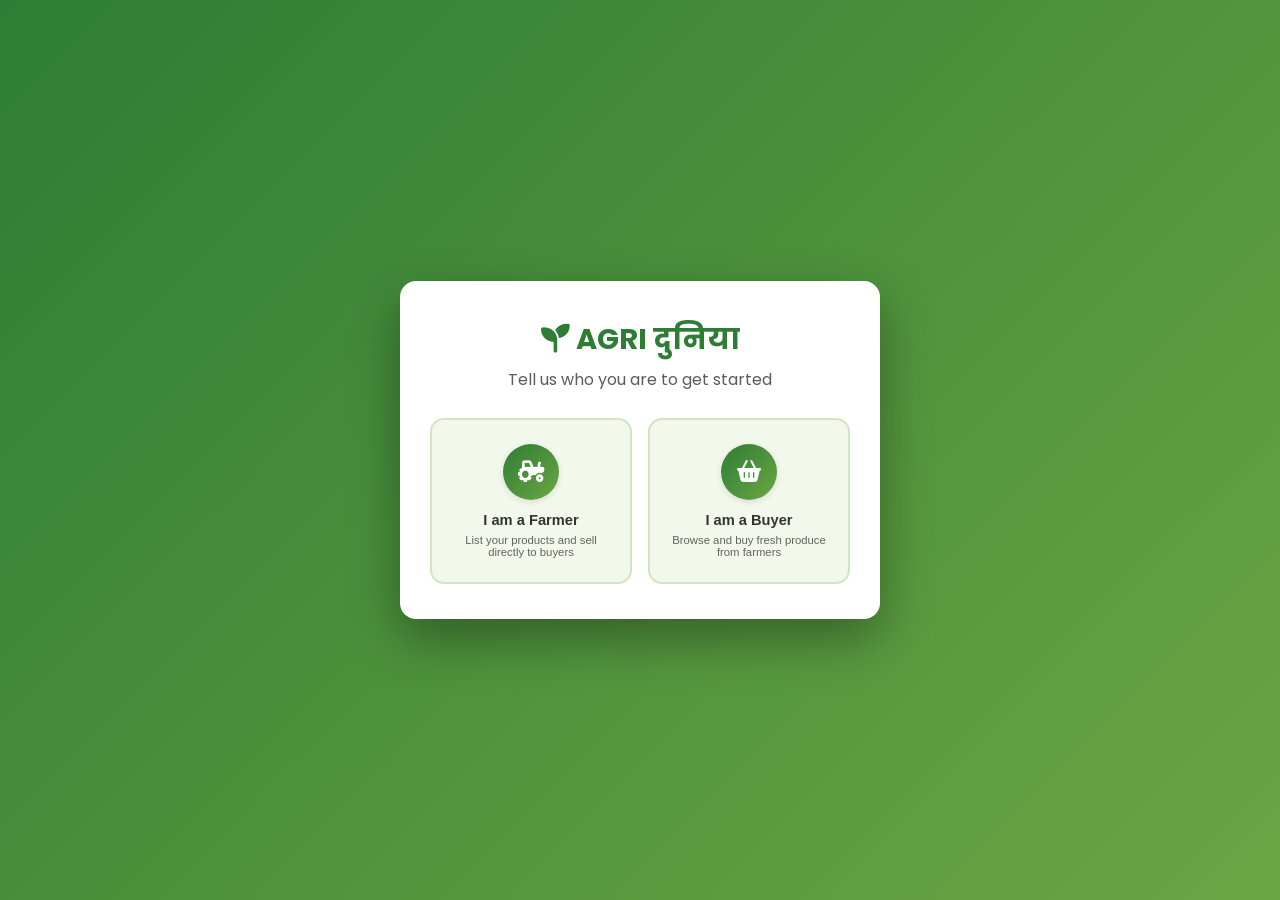
<file: Agriduniya2.html>
<!DOCTYPE html>
<html lang="en">
<head>
    <meta charset="UTF-8">
    <meta name="viewport" content="width=device-width, initial-scale=1.0">
    <title>Digital Marketplace & Learning Platform for Farmers</title>
    <link href="https://fonts.googleapis.com/css2?family=Poppins:wght@300;400;600;700&display=swap" rel="stylesheet">
    <link href="https://fonts.googleapis.com/css2?family=Kalam:wght@400;700&display=swap" rel="stylesheet">
    <link rel="stylesheet" href="https://cdnjs.cloudflare.com/ajax/libs/font-awesome/6.5.1/css/all.min.css">
     <link rel="stylesheet" href="style.css">
     <script src="contents.js"></script>
</head>
<body>

    <!-- ============================================================ -->
    <!-- LOGIN / ROLE SELECTION OVERLAY -->
    <!-- ============================================================ -->
    <div id="loginOverlay">
        <div id="loginModal" role="dialog" aria-modal="true" aria-labelledby="loginModalTitle">
            <div class="login-brand">
                <h1 id="loginModalTitle"><i class="fa-solid fa-seedling"></i> AGRI दुनिया</h1>
                <p>Tell us who you are to get started</p>
            </div>

            <!-- Step 1: Choose role -->
            <div id="roleSelectStep" class="login-step">
                <div class="role-cards">
                    <button type="button" class="role-card" id="chooseFarmerBtn" aria-label="Continue as Farmer">
                        <i class="fas fa-tractor"></i>
                        <h3>I am a Farmer</h3>
                        <p>List your products and sell directly to buyers</p>
                    </button>
                    <button type="button" class="role-card" id="chooseBuyerBtn" aria-label="Continue as Buyer">
                        <i class="fas fa-basket-shopping"></i>
                        <h3>I am a Buyer</h3>
                        <p>Browse and buy fresh produce from farmers</p>
                    </button>
                </div>
            </div>

            <!-- Step 2a: Farmer details -->
            <form id="farmerLoginForm" class="login-step login-form" style="display:none;">
                <button type="button" class="back-link" id="backFromFarmerBtn"><i class="fas fa-arrow-left"></i> Back</button>
                <h3><i class="fas fa-tractor"></i> Farmer Details</h3>

                <label for="farmerName">Your Name</label>
                <input type="text" id="farmerName" placeholder="Enter your full name" required aria-required="true">

                <label for="farmerPlace">Your Place / Village</label>
                <input type="text" id="farmerPlace" placeholder="Enter your village or town" required aria-required="true">

                <label for="farmerPhotoInput">Profile Picture (optional)</label>
                <input type="file" id="farmerPhotoInput" accept="image/*">
                <img id="farmerPhotoPreview" alt="Profile picture preview" style="display:none;">

                <button type="submit">Continue as Farmer <i class="fas fa-arrow-right"></i></button>
            </form>

            <!-- Step 2b: Buyer details -->
            <form id="buyerLoginForm" class="login-step login-form" style="display:none;">
                <button type="button" class="back-link" id="backFromBuyerBtn"><i class="fas fa-arrow-left"></i> Back</button>
                <h3><i class="fas fa-basket-shopping"></i> Buyer Details</h3>

                <label for="buyerName">Your Name</label>
                <input type="text" id="buyerName" placeholder="Enter your full name" required aria-required="true">

                <label for="buyerAddress">Your Address</label>
                <input type="text" id="buyerAddress" placeholder="Enter your delivery address" required aria-required="true">

                <button type="submit">Continue as Buyer <i class="fas fa-arrow-right"></i></button>
            </form>
        </div>
    </div>
    <!-- END LOGIN / ROLE SELECTION OVERLAY -->

    <div id="mainAppTop">
    <div id="welcome-banner">Welcome Farmer <i class="fa-solid fa-seedling"></i></div>

    <header>
        <div class="controls-panel">
            <div class="tooltip-container" id="profileBar">
                <div class="profile-info">
                    <div class="profile-avatar" id="profileAvatar"></div>
                    <div class="profile-text">
                        <span id="profileName"></span>
                        <span id="profileRole"></span>
                    </div>
                    <button id="logoutBtn" aria-label="Logout"><i class="fas fa-right-from-bracket"></i></button>
                </div>
            </div>
            <div class="tooltip-container">
                <button class="theme-toggle" id="themeToggle" aria-label="Toggle Day-Night Theme">
                    <i class="fas fa-moon"></i>
                </button>
                <span class="tooltip-text">Day/Night Mode</span>
            </div>
            <div class="tooltip-container">
                <button class="lang-toggle" id="langToggle" aria-label="Switch between English and Hindi">
                    EN/HI
                </button>
                <span class="tooltip-text">Translate (English/Hindi)</span>
            </div>
        </div>
        <div class="header-content">
            <h1 data-key="header-title">AGRI दुनिया</h1>
            <p data-key="header-tagline">Empowering Farmers with Digital Access to Markets, Knowledge & Government Schemes</p>
        </div>
    </header>

    <nav class="navbar">
        <a href="#marketplace" class="nav-link active" data-target="marketplace" data-key="nav-market" aria-label="Go to Digital Marketplace section"><i class="fas fa-store"></i> Marketplace</a>
        <a href="#learning" class="nav-link" data-target="learning" data-key="nav-learning" aria-label="Go to Learning Hub section"><i class="fas fa-graduation-cap"></i> Learning Hub</a>
        <a href="#videos" class="nav-link" data-target="videos" data-key="nav-videos" aria-label="Go to Videos for Farmers section"><i class="fas fa-video"></i> Videos</a>
        <a href="#schemes" class="nav-link" data-target="schemes" data-key="nav-schemes" aria-label="Go to Government Schemes section"><i class="fas fa-hands-helping"></i> Schemes</a>
        <a href="#contact" class="nav-link" data-target="contact" data-key="nav-contact" aria-label="Go to Contact Us section"><i class="fas fa-envelope"></i> Contact</a>
    </nav>

    <div class="container">
        <!-- Marketplace Section -->
        <section id="marketplace" class="active-panel">
            <div class="section-header">
                <h2 data-key="sec-market-title">Digital Marketplace</h2>
                <div class="tooltip-container">
                    <button class="tts-button" data-content-id="marketplace" aria-label="Read this section aloud"><i class="fas fa-volume-up"></i></button>
                    <span class="tooltip-text">Text-to-Speech</span>
                </div>
            </div>
            <p data-key="sec-market-p">Buy and Sell farm products directly. Farmers can list their crops, and buyers can purchase them directly ensuring fair trade.</p>
            <div class="card-grid">
                <div class="market-form farmer-only">
                    <h3 data-key="sell-title">Sell Your Products</h3>
                    <input type="text" id="sellName" placeholder="Enter Product Name" aria-label="Product Name for sale">
                    <input type="number" id="sellQty" placeholder="Enter Quantity (kg/units)" aria-label="Product Quantity for sale">
                    <input type="number" id="sellPrice" placeholder="Enter Price (₹)" aria-label="Product Price">
                    <button id="postForSaleBtn" data-key="sell-button">Post for Sale</button>
                </div>
                <!-- AI Product Listing part will be here gyus -->
                <div class="market-form farmer-only" id="listingGenerator">
                    <h3 data-key="generate-title">Generate Product Listing ✨</h3>
                    <input type="text" id="listingProductName" placeholder="e.g., Organic Corn" aria-label="Product Name for listing">
                    <input type="text" id="listingKeyPoints" placeholder="e.g., Hand-picked, non-GMO, high protein" aria-label="Key selling points">
                    <button id="generateListingBtn" data-key="generate-button">Generate Description ✨</button>
                    <div id="listingOutput" style="margin-top: 15px; padding: 10px; border: 1px dashed var(--color-card-border); border-radius: 4px; background: var(--color-background); min-height: 50px; text-align: left; font-size: 0.9em;">
                        <p data-key="listing-placeholder">Your professional product description will appear here.</p>
                    </div>
                </div>
            </div>

            <!--  QUICK BUY/SELL BUTTONS will be here -->
            <div style="text-align: center; margin-top: 30px;">
                <button id="openQuickSell" class="farmer-only" style="background: var(--color-secondary); color: white; padding: 10px 20px; border: none; border-radius: 8px; font-weight: 600; cursor: pointer; margin-right: 10px; transition: transform 0.2s;">
                    <i class="fas fa-arrow-up"></i> Quick Sell
                </button>
                <button id="openQuickBuy" class="buyer-only" style="background: var(--color-accent); color: var(--color-text); padding: 10px 20px; border: none; border-radius: 8px; font-weight: 600; cursor: pointer; transition: transform 0.2s;">
                    <i class="fas fa-shopping-basket"></i> Quick Buy
                </button>
            </div>
            <!-- END  QUICK BUY/SELL BUTTONS will be -->

            <!-- FARMER: My Product Listings -->
            <div id="myListingsSection" class="farmer-only listings-panel">
                <h2><i class="fas fa-list"></i> My Product Listings</h2>
                <div id="myListingsItems"><p>You haven't listed any products yet.</p></div>
            </div>

            <!-- BUYER: Available Products from Farmers -->
            <div id="availableProductsSection" class="buyer-only listings-panel">
                <h2><i class="fas fa-store"></i> Products Available to Buy</h2>
                <div id="availableProductsItems"><p>No products listed yet. Check back soon!</p></div>
            </div>

            <div id="cartSection" style="margin-top:30px; padding:20px; border-radius:8px;">
                <h2 data-key="cart-title">Your Cart</h2>
                <div id="cartItems"><p data-key="cart-empty">Your cart is empty.</p></div>
            </div>
        </section>

        <!-- Learning Hub Section fr -->
        <section id="learning">
            <div class="section-header">
                <h2 data-key="sec-learning-title">Learning Hub</h2>
                <div class="tooltip-container">
                    <button class="tts-button" data-content-id="learning" aria-label="Read this section aloud"><i class="fas fa-volume-up"></i></button>
                    <span class="tooltip-text">Text-to-Speech</span>
                </div>
            </div>
            <p data-key="sec-learning-p">Learn modern farming techniques, productivity improvement, and crop management through our platform.</p>

            <div class="card-grid">
                <div class="learning-card" data-topic="irrigation" tabindex="0" role="button" aria-label="Open easy guide: Modern Irrigation Techniques">
                    <i class="fas fa-water"></i>
                    <h4 data-key="course-1-title">Modern Irrigation Techniques</h4>
                    <p data-key="course-1-desc">Optimize water usage with drip and sprinkler systems. Learn smart water management.</p>
                    <span class="tap-hint" data-key="tap-hint">👉 Tap to see easy guide</span>
                </div>
                <div class="learning-card" data-topic="organic" tabindex="0" role="button" aria-label="Open easy guide: Organic Farming">
                    <i class="fas fa-leaf"></i>
                    <h4 data-key="course-2-title">Organic Farming</h4>
                    <p data-key="course-2-desc">Master the techniques of natural, chemical-free cultivation and soil enrichment.</p>
                    <span class="tap-hint" data-key="tap-hint">👉 Tap to see easy guide</span>
                </div>
                <div class="learning-card" data-topic="insurance" tabindex="0" role="button" aria-label="Open easy guide: Crop Insurance Awareness">
                    <i class="fas fa-chart-line"></i>
                    <h4 data-key="course-3-title">Crop Insurance Awareness</h4>
                    <p data-key="course-3-desc">Understand policy details and claims process for securing your harvest against risks.</p>
                    <span class="tap-hint" data-key="tap-hint">👉 Tap to see easy guide</span>
                </div>
                <div class="learning-card" data-topic="cloud" tabindex="0" role="button" aria-label="Open easy guide: Cloud Integration and e-Learning">
                    <i class="fas fa-cloud"></i>
                    <h4 data-key="course-4-title">Cloud Integration & e-Learning</h4>
                    <p data-key="course-4-desc">Utilize cloud tools for data management and access to digital agricultural resources.</p>
                    <span class="tap-hint" data-key="tap-hint">👉 Tap to see easy guide</span>
                </div>
            </div>

            <div id="ai-recommendation">
                <i class="fas fa-robot fa-2x"></i>
                <h3 data-key="ai-chat-title">✨ Agri-Gemini: Instant Crop Advisor</h3>
                <p data-key="ai-desc" style="margin-bottom: 20px;">Ask me anything about farming techniques, market trends, or pest management!</p>
                
                <div id="agriChatContainer" style="text-align: center;">
                    <div id="chatHistory" style="text-align: left; padding: 10px; min-height: 200px; max-height: 300px; overflow-y: auto; background: var(--color-background); border-radius: 8px; border: 1px solid var(--color-card-border);">
                        <div class="chat-message ai"><div class="message-bubble">Hello! I'm Agri-Gemini, your AI crop expert. Ask me anything about farming techniques, pests, or market advice.</div></div>
                    </div>
                    <input type="text" id="chatInput" placeholder="Ask your question here..." style="width: 100%; padding: 12px; margin-top: 15px; border-radius: 6px; border: 1px solid var(--color-card-border); background: var(--color-card-bg); color: var(--color-text);">
                    <button id="sendChatBtn" style="margin-top: 10px; padding: 12px; width: 100%; background: var(--color-accent); color: var(--color-text); font-weight: 700; border: none; border-radius: 6px; transition: background 0.3s;">
                        Get Advice ✨
                    </button>
                    <audio id="ttsAudio" style="display: none;"></audio>
                </div>
            </div>
        </section>

        <!-- Videos Section -->
        <section id="videos">
            <div class="section-header">
                <h2 data-key="sec-video-title">Videos for Farmers</h2>
                <div class="tooltip-container">
                    <button class="tts-button" data-content-id="videos" aria-label="Read this section aloud"><i class="fas fa-volume-up"></i></button>
                    <span class="tooltip-text">Text-to-Speech</span>
                </div>
            </div>
            <p data-key="sec-video-p">Watch these helpful videos on crop cultivation, soil health, and modern farming practices.</p>
            <div class="video-container">
                <div class="video-wrapper">
                    <iframe src="https://www.youtube.com/embed/B5ffwYfJv5w" title="Video 1" allow="accelerometer; autoplay; clipboard-write; encrypted-media; gyroscope; picture-in-picture" allowfullscreen></iframe>
                </div>
                <div class="video-wrapper">
                    <iframe src="https://www.youtube.com/embed/bNIafzHT_Go" title="Video 2" allow="accelerometer; autoplay; clipboard-write; encrypted-media; gyroscope; picture-in-picture" allowfullscreen></iframe>
                </div>
                <div class="video-wrapper">
                    <iframe src="https://www.youtube.com/embed/lbzJiVDnL_k" title="Video 3" allow="accelerometer; autoplay; clipboard-write; encrypted-media; gyroscope; picture-in-picture" allowfullscreen></iframe>
                </div>
            </div>
        </section>

        <!-- Schemes Section should be  -->
        <section id="schemes">
            <div class="section-header">
                <h2 data-key="sec-scheme-title">Government Schemes for Farmers</h2>
                <div class="tooltip-container">
                    <!-- Updated TTS button to reflect use of Gemini API for Schemes -->
                    <button class="tts-button" data-content-id="schemes" aria-label="Read this section aloud"><i class="fas fa-volume-up"></i></button>
                    <span class="tooltip-text">Text-to-Speech (High Quality)</span>
                </div>
            </div>
            <p data-key="sec-scheme-p">Here are some important government schemes designed to support farmers. Click on the links to learn more and apply:</p>
            <ul class="scheme-list">
                <li data-key="scheme-1-desc"><a href="https://pmkisan.gov.in/" target="_blank">Pradhan Mantri Kisan Samman Nidhi (PM-KISAN)</a> – Direct income support of ₹6,000 annually to farmers.</li>
                <li data-key="scheme-2-desc"><a href="https://pmfby.gov.in/" target="_blank">Pradhan Mantri Fasal Bima Yojana (PMFBY)</a> – Crop insurance for farmers against natural calamities.</li>
                <li data-key="scheme-3-desc"><a href="https://soilhealth.dac.gov.in/" target="_blank">Soil Health Card Scheme</a> – Provides farmers with soil health reports and recommendations.</li>
                <li data-key="scheme-4-desc"><a href="https://agriinfra.dac.gov.in/" target="_blank">Agriculture Infrastructure Fund (AIF)</a> – Financial support for developing agricultural infrastructure.</li>
                <li data-key="scheme-5-desc"><a href="https://www.enam.gov.in/web/" target="_blank">National Agriculture Market (eNAM)</a> – Online trading platform for farmers to sell their produce.</li>
            </ul>
        </section>

        <!-- Contact Section 
         i should also add better gmail id -->
        <section id="contact">
            <div class="section-header">
                <h2 data-key="sec-contact-title">Contact Us</h2>
                <div class="tooltip-container">
                    <button class="tts-button" data-content-id="contact" aria-label="Read this section aloud"><i class="fas fa-volume-up"></i></button>
                    <span class="tooltip-text">Text-to-Speech</span>
                </div>
            </div>
            <p data-key="contact-info-1">Email:thinkgridquiz@gmail.com</p>
            <p data-key="contact-info-2">Helpline: +91 7393953233</p>
            
            <form class="contact-form" id="contactForm" aria-label="Contact Form">
                <label for="contactName" data-key="form-label-name">Name</label>
                <input type="text" id="contactName" name="name" required aria-required="true" aria-label="Your Name">
                
                <label for="contactEmail" data-key="form-label-email">Email</label>
                <input type="email" id="contactEmail" name="email" required aria-required="true" aria-label="Your Email">
                
                <label for="contactMessage" data-key="form-label-message">Message</label>
                <textarea id="contactMessage" name="message" rows="5" required aria-required="true" aria-label="Your Message"></textarea>
                
                <button type="submit" data-key="form-button-send">Send Message</button>
            </form>
        </section>
    </div>
    </div>
    <!-- END mainAppTop -->

    <div id="toast-message"></div>

    <!-- NEW DRAWER/MODAL STRUCTURE -->
    <div id="drawerOverlay" onclick="closeDrawer()"></div>
    <div id="buySellDrawer">
        <button class="close-button" onclick="closeDrawer()"><i class="fas fa-times"></i></button>
        <h3 id="drawerTitle"></h3>
        <p id="drawerInstruction"></p>
        
        <div class="market-form" style="background: var(--color-card-bg); box-shadow: none;">
            <input type="text" id="drawerName" placeholder="Product Name" aria-label="Product Name">
            <input type="number" id="drawerQty" placeholder="Quantity (kg/units)" aria-label="Quantity">
            <input type="number" id="drawerPrice" placeholder="Price (₹)" aria-label="Price" style="display: none;">
            <button id="drawerActionBtn" class="market-form-button">Add to Cart</button>
        </div>

        <p style="margin-top: 20px; font-size: 0.8em; color: var(--color-text);">
            Note: This quick panel is for demonstration. All items are added to your local cart.
        </p>
    </div>
    <!-- END NEW DRAWER/MODAL STRUCTURE -->

    <!-- EASY LEARNING GUIDE MODAL - looks like a hand-made notebook page -->
    <div id="techniqueOverlay" onclick="closeTechniqueModal()"></div>
    <div id="techniqueModal" role="dialog" aria-modal="true" aria-labelledby="techniqueModalTitle">
        <div class="pin" aria-hidden="true"></div>
        <div class="tape tape-left" aria-hidden="true"></div>
        <div class="tape tape-right" aria-hidden="true"></div>
        <button class="close-button" onclick="closeTechniqueModal()" aria-label="Close guide"><i class="fas fa-times"></i></button>

        <div class="technique-header">
            <span id="techniqueEmoji" class="technique-emoji">🌱</span>
            <h3 id="techniqueModalTitle"></h3>
        </div>

        <button id="techniqueListenBtn" class="listen-btn" aria-label="Listen to this guide">
            <i class="fas fa-volume-up"></i> <span id="listenLabel" data-key="listen-label">Listen</span>
        </button>

        <div id="techniqueDiagram" class="technique-diagram"></div>

        <div class="technique-steps-label" data-key="steps-label">✍️ Steps to follow:</div>
        <div id="techniqueSteps" class="technique-steps"></div>

        <div id="techniqueTip" class="technique-tip"></div>
    </div>
    <!-- END EASY LEARNING GUIDE MODAL -->


    <div id="mainAppFooter">
    <footer>
        <div class="visitor-counter" data-key="footer-visits">
            <span id="personalVisitorText"></span> 
            <span id="visitorCount" class="personal-visits-glow">0</span>
            <span id="globalVisitorText" style="display: block; font-size: 0.7em; margin-top: 5px;"></span>
        </div>
        <p data-key="footer-copyright">2025 Digital Marketplace & Learning Platform for Farmers | All Rights Reserved</p>
    </footer>
    </div>

</body>
</html>
</file>
<file: style.css>
:root {
            /* Day Theme (Green & Earthy) */
            --color-primary: #2e7d34; /* Dark Green */
            --color-primary-deep: #1f5c26;
            --color-secondary: #6ba644; /* Lighter Green */
            --color-accent: #f5960f; /* Amber/Harvest */
            --color-accent-soft: #ffb648;
            --color-text: #2f3630;
            --color-background: #f2f8ec; /* Very Light Beige/Green */
            --color-card-bg: #ffffff;
            --color-card-border: #cfe6c4;
            --color-navbar-bg: #245e29;
            --color-navbar-hover: #3f8b3f;
            --color-shadow: rgba(30, 60, 20, 0.12);
            --transition-speed: 0.3s;
            --drawer-width: 90%;

            /* --- design tokens: shared gradients, shadows, radii --- */
            --gradient-primary: linear-gradient(135deg, var(--color-primary) 0%, var(--color-secondary) 100%);
            --gradient-accent: linear-gradient(135deg, var(--color-accent) 0%, var(--color-accent-soft) 100%);
            --shadow-sm: 0 2px 6px var(--color-shadow);
            --shadow-md: 0 8px 20px var(--color-shadow);
            --shadow-lg: 0 16px 40px rgba(20, 40, 15, 0.18);
            --radius-sm: 8px;
            --radius-md: 14px;
            --radius-lg: 20px;
            --font-hand: 'Kalam', cursive;
            --ui-scale: 1;
        }

        /* Night Theme (Darker Earth Tones) */
        .dark-mode {
            --color-primary: #2e7d32;
            --color-primary-deep: #143c17;
            --color-secondary: #4c8c2e;
            --color-accent: #fbc02d;
            --color-accent-soft: #ffd766;
            --color-text: #e7e7e2;
            --color-background: #141812;
            --color-card-bg: #1d221b;
            --color-card-border: #33402e;
            --color-navbar-bg: #0b0f09;
            --color-navbar-hover: #263a20;
            --color-shadow: rgba(0, 0, 0, 0.35);
        }

        * {
            box-sizing: border-box;
        }

        html {
            font-size: 16px;
        }

        html, body {
            /* no horizontal scrollbar on mobile */
            overflow-x: hidden;
            width: 100%;
        }

        /* a calmer, more "made by hand" scrollbar than the browser default */
        html {
            scrollbar-width: thin;
            scrollbar-color: var(--color-secondary) transparent;
        }
        ::-webkit-scrollbar {
            width: 10px;
            height: 10px;
        }
        ::-webkit-scrollbar-track {
            background: transparent;
        }
        ::-webkit-scrollbar-thumb {
            background: var(--color-secondary);
            border-radius: 20px;
            border: 2px solid var(--color-background);
        }
        ::-webkit-scrollbar-thumb:hover {
            background: var(--color-primary);
        }
        img, iframe, video {
            max-width: 100%;
        }
        @media (max-width: 700px) {
            body {
                /* fixed bg is janky on ios safari, scroll instead */
                background-attachment: scroll;
            }
        }

        /* LOGIN / ROLE SELECTION OVERLAY */
        #mainAppTop, #mainAppFooter {
            display: none;
        }
        body.logged-in #mainAppTop, body.logged-in #mainAppFooter {
            display: block;
        }

        #loginOverlay {
            position: fixed;
            top: 0; left: 0;
            width: 100%; height: 100%;
            background: var(--gradient-primary);
            z-index: 3000;
            display: flex;
            align-items: center;
            justify-content: center;
            padding: 20px;
            overflow-y: auto;
        }
        body.logged-in #loginOverlay {
            display: none;
        }
        #loginModal {
            background: var(--color-card-bg);
            color: var(--color-text);
            border-radius: 16px;
            padding: 35px 30px;
            width: 100%;
            max-width: 480px;
            box-shadow: 0 20px 50px rgba(0,0,0,0.35);
            animation: loginPopIn 0.4s ease-out;
        }
        @keyframes loginPopIn {
            from { opacity: 0; transform: translateY(20px) scale(0.97); }
            to { opacity: 1; transform: translateY(0) scale(1); }
        }
        .login-brand {
            text-align: center;
            margin-bottom: 25px;
        }
        .login-brand h1 {
            font-size: 1.8em;
            color: var(--color-primary);
            margin-bottom: 5px;
        }
        .login-brand p {
            margin: 0;
            opacity: 0.8;
        }
        .role-cards {
            display: grid;
            grid-template-columns: 1fr 1fr;
            gap: 16px;
        }
        .role-card {
            background: var(--color-background);
            border: 2px solid var(--color-card-border);
            border-radius: var(--radius-md);
            padding: 24px 14px;
            text-align: center;
            cursor: pointer;
            color: var(--color-text);
            transition: transform 0.25s ease, border-color 0.2s, box-shadow 0.25s;
        }
        .role-card:hover, .role-card:focus {
            transform: translateY(-4px) rotate(-0.6deg);
            border-color: var(--color-primary);
            box-shadow: var(--shadow-md);
        }
        .role-card:nth-child(2):hover, .role-card:nth-child(2):focus {
            transform: translateY(-4px) rotate(0.6deg);
        }
        .role-card i {
            font-size: 1.6em;
            color: #fff;
            margin: 0 auto 12px;
            width: 56px;
            height: 56px;
            border-radius: 50%;
            background: var(--gradient-primary);
            display: flex;
            align-items: center;
            justify-content: center;
            box-shadow: var(--shadow-sm);
        }
        .role-card h3 {
            margin: 6px 0;
            font-size: 1.1em;
        }
        .role-card p {
            margin: 0;
            font-size: 0.85em;
            opacity: 0.75;
        }
        @media (max-width: 480px) {
            .role-cards { grid-template-columns: 1fr; }
        }

        .login-form h3 {
            color: var(--color-primary);
            margin: 4px 0 15px;
        }
        .login-form label {
            display: block;
            font-weight: 600;
            font-size: 0.9em;
            margin: 12px 0 6px;
        }
        .login-form input[type="text"],
        .login-form input[type="file"] {
            width: 100%;
            padding: 11px;
            border-radius: 6px;
            border: 1px solid var(--color-card-border);
            background: var(--color-background);
            color: var(--color-text);
            font-size: 16px;
        }
        #farmerPhotoPreview {
            display: block;
            width: 72px;
            height: 72px;
            object-fit: cover;
            border-radius: 50%;
            margin-top: 10px;
            border: 2px solid var(--color-primary);
        }
        .login-form button[type="submit"] {
            width: 100%;
            margin-top: 20px;
            padding: 13px;
            background: var(--gradient-primary);
            color: #fff;
            border: none;
            border-radius: var(--radius-sm);
            font-weight: 700;
            font-size: 1em;
            cursor: pointer;
            box-shadow: var(--shadow-sm);
            transition: transform 0.15s ease, box-shadow 0.2s ease, filter 0.2s ease;
        }
        .login-form button[type="submit"]:hover {
            filter: brightness(1.06);
            transform: translateY(-1px);
            box-shadow: var(--shadow-md);
        }
        .login-form button[type="submit"]:active {
            transform: translateY(0) scale(0.99);
        }
        .back-link {
            background: none;
            border: none;
            color: var(--color-text);
            opacity: 0.7;
            cursor: pointer;
            font-size: 0.9em;
            padding: 0;
            margin-bottom: 10px;
        }
        .back-link:hover {
            opacity: 1;
            color: var(--color-primary);
        }

        /* GOOGLE SIGN-IN (login forms) */
        .google-btn-slot {
            display: flex;
            justify-content: center;
            margin-bottom: 14px;
            min-height: 40px;
        }
        .google-btn-slot:empty {
            display: none;
        }
        .google-divider {
            display: flex;
            align-items: center;
            text-align: center;
            color: var(--color-text);
            opacity: 0.6;
            font-size: 0.8em;
            margin-bottom: 14px;
        }
        .google-btn-slot:empty + .google-divider {
            display: none;
        }
        .google-divider::before,
        .google-divider::after {
            content: '';
            flex: 1;
            border-bottom: 1px solid var(--color-card-border);
        }
        .google-divider span {
            padding: 0 10px;
            white-space: nowrap;
        }

        /* profile bar - circle icon that opens a dropdown, matches other header buttons */
        #profileBar {
            display: none;
            position: relative;
        }
        body.logged-in #profileBar {
            display: flex;
        }
        .profile-avatar-btn {
            background: rgba(255, 255, 255, 0.16);
            border: none;
            border-radius: 50%;
            width: 36px;
            height: 36px;
            padding: 0;
            cursor: pointer;
            display: flex;
            align-items: center;
            justify-content: center;
            transition: background 0.2s;
        }
        .profile-avatar-btn:hover {
            background: rgba(255, 255, 255, 0.28);
        }
        .profile-avatar {
            width: 30px;
            height: 30px;
            border-radius: 50%;
            background-color: var(--color-accent);
            background-size: cover;
            background-position: center;
            color: #2b2b2b;
            display: flex;
            align-items: center;
            justify-content: center;
            font-weight: 700;
            font-size: 0.8em;
            flex-shrink: 0;
        }
        .profile-dropdown {
            display: none;
            position: absolute;
            top: 130%;
            right: 0;
            min-width: 180px;
            background: var(--color-card-bg);
            color: var(--color-text);
            border-radius: 10px;
            box-shadow: 0 8px 24px rgba(0,0,0,0.2);
            padding: 12px;
            z-index: 1100;
        }
        .profile-dropdown.open {
            display: block;
        }
        .profile-dropdown-info {
            display: flex;
            flex-direction: column;
            line-height: 1.3;
            padding: 2px 4px 10px;
            margin-bottom: 8px;
            border-bottom: 1px solid var(--color-card-border);
        }
        #profileName {
            font-weight: 700;
            font-size: 0.92em;
        }
        #profileRole {
            font-size: 0.78em;
            opacity: 0.7;
        }
        #logoutBtn {
            background: none;
            border: none;
            color: #d32f2f;
            width: 100%;
            padding: 8px 4px;
            border-radius: 6px;
            cursor: pointer;
            display: flex;
            align-items: center;
            gap: 8px;
            font-weight: 600;
            font-size: 0.88em;
            transition: background 0.2s;
        }
        #logoutBtn:hover {
            background: rgba(211, 47, 47, 0.1);
        }

        /* NOTIFICATION BELL (Farmer purchase alerts) */
        .notif-bell-btn {
            background: rgba(255, 255, 255, 0.16);
            color: #fff;
            border: none;
            border-radius: 50%;
            cursor: pointer;
            font-size: 15px;
            position: relative;
            width: 36px;
            height: 36px;
            display: flex;
            align-items: center;
            justify-content: center;
            flex-shrink: 0;
        }
        .notif-badge {
            position: absolute;
            top: -3px;
            right: -3px;
            background: #d32f2f;
            color: #fff;
            font-size: 0.62em;
            font-weight: 700;
            min-width: 16px;
            height: 16px;
            border-radius: 50%;
            align-items: center;
            justify-content: center;
            padding: 0 3px;
            line-height: 1;
        }
        .notif-dropdown {
            display: none;
            position: absolute;
            top: 130%;
            right: 0;
            width: 280px;
            max-height: 320px;
            overflow-y: auto;
            background: var(--color-card-bg);
            color: var(--color-text);
            border-radius: 10px;
            box-shadow: 0 10px 30px rgba(0,0,0,0.3);
            z-index: 1200;
            padding: 8px;
            text-align: left;
        }
        .notif-dropdown.open {
            display: block;
        }
        .notif-item {
            padding: 10px;
            border-bottom: 1px solid var(--color-card-border);
            font-size: 0.85em;
            line-height: 1.4;
        }
        .notif-item:last-child { border-bottom: none; }
        .notif-item.unread {
            background: rgba(56, 142, 60, 0.1);
            border-radius: 6px;
        }
        .notif-item .notif-time {
            display: block;
            font-size: 0.8em;
            opacity: 0.65;
            margin-top: 3px;
        }
        .notif-empty {
            padding: 16px;
            text-align: center;
            opacity: 0.7;
            font-size: 0.85em;
            margin: 0;
        }

        /* ROLE-BASED VISIBILITY (Farmer vs Buyer menus) */
        .farmer-only, .buyer-only {
            display: none;
        }
        body.role-farmer .farmer-only {
            display: block;
        }
        body.role-buyer .buyer-only {
            display: block;
        }
        /* buttons need inline-block instead of block */
        body.role-farmer button.farmer-only,
        body.role-buyer button.buyer-only {
            display: inline-block;
        }
        /* nav links use flex (icon + label) — keep that instead of falling
           back to the generic block display above */
        body.role-farmer a.nav-link.farmer-only,
        body.role-buyer a.nav-link.buyer-only {
            display: flex;
        }

        /* PRODUCT LISTINGS PANEL (My Listings / Available Products) */
        .listings-panel {
            margin-top: 30px;
            padding: 20px;
            border-radius: var(--radius-md);
            background: var(--color-card-bg);
            border: 1px solid var(--color-card-border);
            box-shadow: var(--shadow-md);
        }
        .listing-item {
            display: flex;
            justify-content: space-between;
            align-items: center;
            gap: 10px;
            background: var(--color-background);
            border: 1px solid var(--color-card-border);
            border-left: 4px solid var(--color-primary);
            border-radius: var(--radius-sm);
            padding: 12px 14px;
            margin: 10px 0;
            transition: box-shadow 0.2s, transform 0.2s;
        }
        .listing-item:hover {
            box-shadow: var(--shadow-sm);
            transform: translateY(-2px);
        }
        .listing-item button {
            background: var(--color-primary);
            color: #fff;
            border: none;
            padding: 8px 14px;
            border-radius: 6px;
            cursor: pointer;
            font-weight: 600;
            white-space: nowrap;
            transition: background 0.3s;
        }
        .listing-item button:hover {
            background: var(--color-secondary);
        }
        .listing-item .remove-btn {
            background: #d32f2f;
        }
        .listing-item .remove-btn:hover {
            background: #b71c1c;
        }
        .listing-item-content {
            display: flex;
            align-items: center;
            gap: 12px;
        }
        .listing-item-thumb {
            width: 56px;
            height: 56px;
            object-fit: cover;
            border-radius: 6px;
            border: 1px solid var(--color-card-border);
            flex-shrink: 0;
        }

        /* PRODUCT PHOTO UPLOAD (Sell forms & drawer) */
        .sell-image-label {
            display: block;
            text-align: left;
            font-weight: 600;
            font-size: 0.9em;
            margin: 10px 0 6px;
            color: var(--color-text);
        }
        .sell-image-label.description-label {
            font-size: 1.15em;
        }
        .product-image-preview {
            display: block;
            width: 100%;
            max-width: 160px;
            height: 120px;
            object-fit: cover;
            border-radius: 8px;
            margin: 10px auto;
            border: 2px solid var(--color-primary);
        }

        /* Category badge shown on each product listing */
        .category-badge {
            display: inline-block;
            background: var(--color-accent);
            color: var(--color-text);
            font-size: 0.75em;
            font-weight: 700;
            padding: 2px 8px;
            border-radius: 12px;
            margin-right: 8px;
            vertical-align: middle;
            white-space: nowrap;
        }

        /* PRODUCT RATINGS (average stars on listings) */
        .rating-badge {
            display: inline-block;
            font-size: 0.85em;
            color: var(--color-text);
            margin-top: 4px;
        }
        .rating-badge .fa-star {
            color: #f5a623;
            font-size: 0.9em;
        }

        /* farmer-written blurb on a listing (irrigation notes, variety, harvest date, etc.) */
        .product-description {
            font-size: 1.15em;
            color: var(--color-text);
            margin: 4px 0;
        }

        /* BUYER PURCHASES — reviews & farmer messages */
        .purchase-item {
            display: flex;
            flex-direction: column;
            gap: 10px;
            background: var(--color-background);
            border: 1px solid var(--color-card-border);
            border-left: 4px solid var(--color-primary);
            border-radius: 8px;
            padding: 12px 14px;
            margin: 10px 0;
        }
        .purchase-actions {
            display: flex;
            gap: 10px;
            flex-wrap: wrap;
        }
        .purchase-actions button {
            background: var(--color-primary);
            color: #fff;
            border: none;
            padding: 8px 14px;
            border-radius: 6px;
            cursor: pointer;
            font-weight: 600;
            transition: background 0.3s;
        }
        .purchase-actions button:hover {
            background: var(--color-secondary);
        }
        .review-readonly {
            font-size: 0.9em;
        }
        .star-rating-display .fa-star,
        .star-rating .fa-star {
            color: #f5a623;
        }
        .star-rating {
            font-size: 1.4em;
            display: flex;
            gap: 4px;
        }
        .star-rating .fa-star {
            cursor: pointer;
        }
        .review-panel, .message-panel {
            display: flex;
            flex-direction: column;
            gap: 8px;
            background: var(--color-card-bg);
            border: 1px solid var(--color-card-border);
            border-radius: 8px;
            padding: 12px;
        }
        .review-panel textarea, .message-panel textarea {
            width: 100%;
            padding: 8px;
            border-radius: 6px;
            border: 1px solid var(--color-card-border);
            background: var(--color-background);
            color: var(--color-text);
            font-family: inherit;
            font-size: 0.95em;
            resize: vertical;
        }
        .review-panel button, .message-panel button {
            align-self: flex-start;
            background: var(--color-primary);
            color: #fff;
            border: none;
            padding: 8px 14px;
            border-radius: 6px;
            cursor: pointer;
            font-weight: 600;
            transition: background 0.3s;
        }
        .review-panel button:hover, .message-panel button:hover {
            background: var(--color-secondary);
        }
        .message-thread {
            display: flex;
            flex-direction: column;
            gap: 6px;
            max-height: 160px;
            overflow-y: auto;
        }
        .message-bubble-buyer {
            align-self: flex-end;
            background: var(--color-accent);
            color: var(--color-text);
            padding: 8px 12px;
            border-radius: 10px 10px 0 10px;
            max-width: 85%;
            font-size: 0.9em;
        }
        .message-time {
            display: block;
            font-size: 0.75em;
            opacity: 0.7;
            margin-top: 4px;
        }
        .farmer-message-item {
            background: var(--color-background);
            border: 1px solid var(--color-card-border);
            border-left: 4px solid var(--color-primary);
            border-radius: 8px;
            padding: 12px 14px;
            margin: 10px 0;
        }
        .farmer-message-item p {
            margin: 6px 0 0;
        }

        html {
            scroll-behavior: smooth;
            /* Disable native overflow-x for the sliding panel effect */
            overflow-x: hidden;
        }

        body {
            font-family: 'Poppins', sans-serif;
            margin: 0;
            padding: 0;
            line-height: 1.6;
            background: var(--color-background);
            color: var(--color-text);
            transition: background-color var(--transition-speed), color var(--transition-speed);
            position: relative;
            /* Parallax Effect Base */
            background-image: url('data:image/svg+xml;utf8,<svg xmlns="http://www.w3.org/2000/svg" width="100%" height="100%"><rect width="100%" height="100%" fill="%23f1f8e9"/><circle cx="5%" cy="10%" r="20" fill="%23c8e6c9" opacity="0.5"><animate attributeName="cx" values="5%; 95%; 5%" dur="30s" repeatCount="indefinite"/></circle><circle cx="95%" cy="15%" r="30" fill="%23c8e6c9" opacity="0.4"><animate attributeName="cx" values="95%; 5%; 95%" dur="40s" repeatCount="indefinite"/></circle></svg>');
            background-size: cover;
            background-attachment: fixed; /* Parallax effect */
        }
        .dark-mode body {
            background-image: none; /* Disable complex background for dark mode */
        }

        
        /* 2. SECTION INTERACTIONS - FIXED NAVBAR */
        .header-content {
            padding: 40px 20px 20px;
            text-align: center;
        }
        
        header {
            background: var(--gradient-primary);
            color: #fff;
            box-shadow: 0 4px 6px var(--color-shadow);
            position: relative;
        }
        .header-content h1 {
            font-family: var(--font-hand);
            letter-spacing: 0.01em;
            text-shadow: 0 2px 0 rgba(0,0,0,0.12);
        }
        .header-content p {
            opacity: 0.92;
        }

        .navbar {
            position: sticky;
            top: 0;
            z-index: 1000;
            display: flex;
            background: var(--color-navbar-bg);
            box-shadow: 0 2px 4px var(--color-shadow);
            padding: 0;
            /* scroll wheel - drag/swipe row, pills snap to center */
            flex-wrap: nowrap;
            overflow-x: auto;
            overflow-y: hidden;
            scroll-snap-type: x proximity;
            -webkit-overflow-scrolling: touch;
            scroll-behavior: smooth;
            cursor: grab;
            scrollbar-width: none;
            -ms-overflow-style: none;
        }
        .navbar::-webkit-scrollbar {
            display: none;
        }
        .navbar.wheel-dragging {
            cursor: grabbing;
            scroll-behavior: auto;
            scroll-snap-type: none;
        }

        .navbar {
            gap: 6px;
            padding: 6px 10px;
        }

        .nav-link {
            color: #fff;
            text-decoration: none;
            padding: 12px 18px;
            margin: 4px 0;
            border-radius: 999px;
            display: flex;
            align-items: center;
            gap: 8px;
            font-weight: 600;
            transition: background var(--transition-speed), color var(--transition-speed), transform 0.2s ease, opacity 0.2s ease;
            position: relative;
            flex: 0 0 auto;
            white-space: nowrap;
            scroll-snap-align: center;
        }

        .nav-link:hover {
            background: rgba(255, 255, 255, 0.14);
            color: #fff;
        }

        .nav-link.active {
            background: var(--color-navbar-hover);
            color: #fff;
            box-shadow: 0 3px 10px rgba(0,0,0,0.2);
        }

        .nav-link.active::after {
            content: '';
            position: absolute;
            bottom: -4px;
            left: 22%;
            width: 56%;
            height: 3px;
            border-radius: 3px;
            background: var(--color-accent);
            animation: slideIn 0.3s forwards;
        }

        @keyframes slideIn {
            from { width: 0; }
            to { width: 100%; }
        }

        
        /* toggle & counter toolbar, sits above header content */
        .controls-panel {
            position: relative;
            display: flex;
            align-items: center;
            justify-content: flex-end;
            flex-wrap: wrap;
            gap: 8px;
            padding: 8px 14px;
            background: rgba(0, 0, 0, 0.14);
        }

        .theme-toggle, .lang-toggle, .tts-button {
            background: rgba(255, 255, 255, 0.16);
            color: #fff;
            border: none;
            padding: 0;
            border-radius: 50%;
            cursor: pointer;
            font-size: 15px;
            transition: background 0.3s, transform 0.1s, box-shadow 0.3s;
            line-height: 1;
            width: 36px;
            height: 36px;
            display: flex;
            align-items: center;
            justify-content: center;
            flex-shrink: 0;
        }

        .theme-toggle:hover, .lang-toggle:hover, .tts-button:hover {
            background: var(--color-accent);
        }
        .theme-toggle:active, .lang-toggle:active, .tts-button:active {
            transform: scale(0.95);
        }

        .lang-switcher {
            position: relative;
        }
        .lang-menu {
            display: none;
            position: absolute;
            top: 130%;
            right: 0;
            min-width: 150px;
            background: var(--color-card-bg);
            color: var(--color-text);
            border-radius: 10px;
            box-shadow: 0 10px 30px rgba(0,0,0,0.3);
            z-index: 1200;
            padding: 6px;
            text-align: left;
        }
        .lang-menu.open {
            display: block;
        }
        .lang-menu-item {
            display: block;
            width: 100%;
            background: none;
            border: none;
            color: inherit;
            font-size: 0.9em;
            text-align: left;
            padding: 9px 12px;
            border-radius: 6px;
            cursor: pointer;
            font-family: inherit;
        }
        .lang-menu-item:hover {
            background: var(--color-accent);
            color: #fff;
        }
        .lang-menu-item.active {
            font-weight: 700;
            background: rgba(0,0,0,0.06);
        }

        
        /* OTHER DESIGN ELEMENTS-INTRO BANNER */
        
        #welcome-banner {
            position: fixed;
            top: 0;
            left: 0;
            width: 100%;
            background: var(--gradient-accent);
            color: #3b2b00;
            text-align: center;
            padding: 15px 0;
            font-weight: 700;
            font-size: 1.2em;
            z-index: 1001;
            transform: translateY(-100%);
            animation: slideDown 0.5s ease-out 0.5s forwards, fadeOutBanner 0.5s 4s forwards;
            pointer-events: none;
        }
        
        @keyframes slideDown {
            to { transform: translateY(0); }
        }
        @keyframes fadeOutBanner {
            0% { opacity: 1; pointer-events: auto; }
            100% { opacity: 0; pointer-events: none; }
        }

        
        /* GENERAL LAYOUT,STYLING  */
        
        .container {
            padding: 20px;
            max-width: 1200px;
            margin: 40px auto;
            position: relative;
            min-height: 400px; /* fallback before JS measures the active section */
            /* clip horizontal slide only, keep vertical visible for mobile */
            overflow-x: hidden;
            overflow-y: visible;
        }
        
        section {
            margin-bottom: 60px;
            padding: 30px;
            background: var(--color-card-bg);
            border-radius: 12px;
            box-shadow: 0 8px 15px var(--color-shadow);
            
            /* sliding panel setup */
            position: absolute; 
            width: 100%;
            top: 0;
            left: 0;
            transform: translateX(100%);
            opacity: 0;
            transition: transform 0.6s ease-in-out, opacity 0.4s ease-in-out;
        }
        
        /* Initial state of the first section */
        #marketplace {
            transform: translateX(0);
            opacity: 1;
        }

        .active-panel {
            transform: translateX(0) !important;
            opacity: 1 !important;
            box-shadow: 0 10px 25px rgba(0, 0, 0, 0.2); /* Added depth */
        }
        .hidden-panel-left {
            transform: translateX(-100%) !important;
            opacity: 0;
        }
        .hidden-panel-right {
            transform: translateX(100%) !important;
            opacity: 0;
        }

        .section-header {
            display: flex;
            justify-content: space-between;
            align-items: center;
            margin-bottom: 20px;
        }

        h1 {
            font-weight: 700;
            font-size: 2.5em;
            margin: 0;
        }

        h2 {
            color: var(--color-primary);
            border-bottom: 3px solid var(--color-secondary);
            padding-bottom: 5px;
            display: inline-block;
            margin-top: 0;
            font-weight: 600;
        }
        
        /* MARKETPLACE CARDS */
        .market-form {
            background: var(--color-card-bg);
            padding: 24px;
            border-radius: 14px;
            margin-top: 20px;
            border: 1px solid var(--color-card-border);
            box-shadow: 0 6px 20px var(--color-shadow);
            border-top: 4px solid var(--color-primary);
        }
        .market-form h3 {
            margin: 0 0 4px;
            font-size: 1.15em;
            display: flex;
            align-items: center;
            gap: 8px;
        }
        .market-form h3::before {
            content: '\f54e'; /* fa-store icon codepoint, matches Font Awesome already loaded */
            font-family: 'Font Awesome 6 Free';
            font-weight: 900;
            color: var(--color-primary);
            font-size: 0.9em;
        }
        .market-form > label {
            display: block;
            font-size: 0.85em;
            font-weight: 600;
            color: var(--color-primary);
            margin: 16px 0 6px;
        }
        .market-form input, .market-form select, .market-form button, .market-form textarea {
            display: block;
            width: 100%;
            margin: 10px 0 0;
            padding: 12px 14px;
            border-radius: 8px;
            border: 1.5px solid var(--color-card-border);
            font-size: 15px;
            font-family: inherit;
            background: var(--color-background);
            color: var(--color-text);
            box-sizing: border-box;
            transition: border-color 0.2s, box-shadow 0.2s;
        }
        .market-form input:focus, .market-form select:focus, .market-form textarea:focus {
            outline: none;
            border-color: var(--color-primary);
            box-shadow: 0 0 0 3px rgba(56, 142, 60, 0.15);
        }
        .market-form textarea#sellDescription,
        .market-form textarea#drawerDescription {
            font-size: 1.15em;
            resize: vertical;
        }
        .market-form button {
            background: var(--color-primary);
            color: white;
            border: none;
            cursor: pointer;
            font-weight: 700;
            margin-top: 18px;
            padding: 13px;
            letter-spacing: 0.02em;
            box-shadow: 0 4px 10px rgba(56, 142, 60, 0.3);
            transition: background 0.3s, box-shadow 0.1s, transform 0.1s;
        }
        .market-form button:hover {
            background: var(--color-secondary);
            transform: translateY(-1px);
        }
        .market-form button:active {
            box-shadow: inset 0 2px 4px rgba(0, 0, 0, 0.2);
            transform: scale(0.99);
        }

        /* ---- Cart: a real item list with a total, not a dashed box ---- */
        #cartSection {
            margin-top: 20px;
            background: var(--color-card-bg);
            border: 1px solid var(--color-card-border);
            border-radius: 14px;
            box-shadow: 0 6px 20px var(--color-shadow);
        }
        #cartSection h2 {
            display: flex;
            align-items: center;
            gap: 10px;
        }
        #cartSection h2::before {
            content: '\f07a'; /* fa-cart-shopping */
            font-family: 'Font Awesome 6 Free';
            font-weight: 900;
            color: var(--color-accent);
            font-size: 0.85em;
        }
        #cartItems > div {
            background: var(--color-background);
            border: 1px solid var(--color-card-border);
            border-left: 4px solid var(--color-accent);
            border-radius: 8px;
            display: flex;
            align-items: center;
            justify-content: space-between;
            gap: 10px;
            padding: 12px 14px;
            margin: 10px 0;
        }
        #cartItems button {
            background: #d32f2f !important;
            color: #fff;
            border: none;
            padding: 7px 12px !important;
            border-radius: 6px;
            width: auto !important;
            display: inline-flex !important;
            align-items: center;
            margin: 0 !important;
            font-weight: 600;
            font-size: 0.85em;
            cursor: pointer;
            vertical-align: middle;
            transition: background 0.2s;
        }
        #cartItems button:hover {
            background: #b71c1c !important;
        }

        /* 6. LEARNING HUB CARDS & AI INTEGRATION */
        .card-grid {
            display: grid;
            grid-template-columns: repeat(auto-fit, minmax(280px, 1fr));
            gap: 20px;
            margin-top: 20px;
        }
        .learning-card {
            background: var(--color-card-bg);
            border: 1px solid var(--color-card-border);
            border-radius: var(--radius-md);
            padding: 20px;
            box-shadow: var(--shadow-sm);
            transition: transform 0.3s, box-shadow 0.3s;
        }
        .learning-card:hover {
            transform: translateY(-5px) scale(1.02);
            box-shadow: var(--shadow-md);
        }
        .learning-card i {
            color: var(--color-accent);
            font-size: 2em;
            margin-bottom: 15px;
            display: block;
        }

        /* About Us feature cards — same visual language as learning cards, no click target */
        .about-card {
            background: var(--color-card-bg);
            border: 1px solid var(--color-card-border);
            border-radius: var(--radius-md);
            padding: 20px;
            box-shadow: var(--shadow-sm);
            transition: transform 0.3s, box-shadow 0.3s;
        }
        .about-card:hover {
            transform: translateY(-4px);
            box-shadow: var(--shadow-md);
        }
        .about-card i {
            color: var(--color-accent);
            font-size: 2em;
            margin-bottom: 15px;
            display: block;
        }
        .about-card h4 {
            margin: 0 0 8px;
            color: var(--color-primary);
        }
        
        #ai-recommendation {
            background: var(--color-primary);
            color: #fff;
            padding: 30px;
            border-radius: 12px;
            margin-top: 40px;
            text-align: center;
            border: 5px dashed var(--color-accent);
        }
        #ai-recommendation h3 {
            margin-top: 0;
            color: var(--color-accent);
        }

        /* CHAT STYLING FOR AGRI-GEMINI */
        #agriChatContainer {
            background: var(--color-card-bg);
            padding: 20px;
            border-radius: 8px;
        }
        #chatHistory {
            transition: opacity 0.3s;
        }
        .chat-message {
            margin: 8px 0;
            display: flex;
        }
        .chat-message.user {
            justify-content: flex-end;
        }
        .chat-message.ai {
            justify-content: flex-start;
        }
        .message-bubble {
            max-width: 85%;
            padding: 10px 15px;
            border-radius: 18px;
            line-height: 1.4;
            font-size: 0.9em;
            word-wrap: break-word; /* Ensure text wraps */
        }
        .chat-message.user .message-bubble {
            background: var(--color-primary);
            color: white;
            border-bottom-right-radius: 4px;
        }
        .chat-message.ai .message-bubble {
            background: var(--color-card-border);
            color: var(--color-text);
            border-bottom-left-radius: 4px;
            text-align: left;
        }
        .chat-message.ai a {
            color: var(--color-primary);
            font-weight: 600;
        }

        /* Typing animation */
        .typing-dots {
            display: inline-block;
            width: 20px;
            height: 1.2em;
            overflow: hidden;
            text-align: left;
        }
        .typing-dots::after {
            content: " .";
            display: inline-block;
            animation: dots 1s steps(5, end) infinite;
        }
        @keyframes dots {
            0%, 20% { content: "."; }
            40% { content: ".."; }
            60%, 100% { content: "..."; }
        }
    
        
        /* VIDEOS & SCHEMES */
        .video-container {
            display: grid;
            grid-template-columns: repeat(auto-fit, minmax(300px, 1fr));
            gap: 20px;
            margin-top: 20px;
        }
        .video-wrapper {
            overflow: hidden;
            padding-top: 56.25%; /* 16:9 aspect ratio */
            position: relative;
            border-radius: 8px;
            box-shadow: 0 4px 8px var(--color-shadow);
        }
        .video-container iframe {
            position: absolute;
            top: 0;
            left: 0;
            width: 100%;
            height: 100%;
            border: none;
        }

        .scheme-list {
            list-style: none;
            padding: 0;
            margin-top: 20px;
        }
        .scheme-list li {
            margin: 15px 0;
            padding: 15px;
            background: var(--color-background);
            border-left: 5px solid var(--color-secondary);
            border-radius: 6px;
            transition: background 0.3s;
        }
        .scheme-list li:hover {
            background: var(--color-card-border);
        }
        .scheme-list a {
            color: var(--color-primary);
            font-weight: 600;
            text-decoration: none;
            transition: color 0.3s;
        }
        .scheme-list a:hover {
            color: var(--color-accent);
            text-decoration: underline;
        }

        /* 5. CONTACT PANEL */
        #contact {
            background: var(--color-primary);
            color: #fff;
            padding: 50px;
            border-radius: 12px;
        }
        #contact h2 {
            color: #fff;
            border-bottom-color: var(--color-accent);
        }
        .contact-form label {
            display: block;
            margin-top: 15px;
            font-weight: 600;
        }
        .contact-form input[type="text"], 
        .contact-form input[type="email"], 
        .contact-form textarea {
            width: 100%;
            padding: 12px;
            margin-top: 5px;
            border-radius: 6px;
            border: 1px solid #ccc;
            font-size: 16px;
            background: #fff;
            color: var(--color-text);
        }
        .contact-form button {
            background: var(--color-accent);
            color: var(--color-text);
            padding: 15px 25px;
            border: none;
            border-radius: 6px;
            cursor: pointer;
            margin-top: 20px;
            font-weight: 700;
            font-size: 1.1em;
            transition: background 0.3s, box-shadow 0.1s, transform 0.1s;
        }
        .contact-form button:hover {
            background: #fbc02d;
        }
        .contact-form button:active {
            box-shadow: 0 0 10px rgba(255, 255, 255, 0.5);
            transform: scale(0.99);
        }

        /* LEARNING GUIDE MODAL — styled like a handwritten notebook page pinned to a board */
        #techniqueOverlay {
            position: fixed;
            top: 0; left: 0;
            width: 100%; height: 100%;
            background: rgba(20, 30, 15, 0.55);
            z-index: 2500;
            display: none;
            opacity: 0;
            transition: opacity 0.3s ease-in-out;
        }
        #techniqueOverlay.visible {
            display: block;
            opacity: 1;
        }
        #techniqueModal {
            display: none;
            position: fixed;
            top: 50%;
            left: 50%;
            transform: translate(-50%, -50%) rotate(-0.6deg);
            width: 92%;
            max-width: 560px;
            max-height: 86vh;
            overflow-y: auto;
            z-index: 2501;
            padding: 34px 30px 28px;
            background:
                repeating-linear-gradient(var(--color-card-bg) 0px, var(--color-card-bg) 31px, var(--color-card-border) 32px),
                var(--color-card-bg);
            border-radius: 4px 4px 14px 14px;
            box-shadow: var(--shadow-lg);
            color: var(--color-text);
        }
        #techniqueModal.visible {
            display: block;
            animation: notePopIn 0.35s ease-out;
        }
        @keyframes notePopIn {
            from { opacity: 0; transform: translate(-50%, -46%) rotate(-0.6deg) scale(0.96); }
            to { opacity: 1; transform: translate(-50%, -50%) rotate(-0.6deg) scale(1); }
        }
        .pin {
            position: absolute;
            top: -12px;
            left: 50%;
            transform: translateX(-50%);
            width: 20px;
            height: 20px;
            border-radius: 50%;
            background: radial-gradient(circle at 35% 30%, #ff6b6b, #b71c1c 70%);
            box-shadow: 0 3px 6px rgba(0,0,0,0.4);
            z-index: 2;
        }
        .tape {
            position: absolute;
            top: -10px;
            width: 70px;
            height: 26px;
            background: rgba(255, 224, 130, 0.75);
            box-shadow: 0 2px 4px rgba(0,0,0,0.15);
        }
        .tape-left {
            left: 18px;
            transform: rotate(-8deg);
        }
        .tape-right {
            right: 18px;
            transform: rotate(7deg);
        }
        .technique-header {
            display: flex;
            align-items: center;
            gap: 12px;
            margin-bottom: 10px;
        }
        .technique-emoji {
            font-size: 1.8em;
        }
        #techniqueModalTitle {
            font-family: var(--font-hand);
            font-size: 1.5em;
            color: var(--color-primary-deep, var(--color-primary));
            margin: 0;
        }
        .listen-btn {
            display: inline-flex;
            align-items: center;
            gap: 8px;
            background: var(--gradient-accent);
            color: #3b2b00;
            border: none;
            border-radius: 999px;
            padding: 8px 16px;
            font-weight: 700;
            font-size: 0.85em;
            cursor: pointer;
            box-shadow: var(--shadow-sm);
            margin-bottom: 14px;
            transition: transform 0.15s ease;
        }
        .listen-btn:hover {
            transform: translateY(-1px);
        }
        .technique-diagram {
            text-align: center;
            font-size: 2.4em;
            margin: 10px 0 16px;
        }
        .technique-steps-label {
            font-family: var(--font-hand);
            font-size: 1.15em;
            color: var(--color-primary);
            margin-bottom: 6px;
        }
        .technique-steps {
            display: flex;
            flex-direction: column;
            gap: 8px;
            margin-bottom: 16px;
        }
        .technique-steps > div {
            background: rgba(0,0,0,0.03);
            border-left: 3px solid var(--color-secondary);
            border-radius: 0 8px 8px 0;
            padding: 8px 12px;
            font-size: 0.95em;
        }
        .technique-tip {
            background: rgba(245, 150, 15, 0.12);
            border: 1px dashed var(--color-accent);
            border-radius: 8px;
            padding: 10px 14px;
            font-size: 0.9em;
        }
        #techniqueModal .close-button {
            top: 10px;
            right: 12px;
        }

        /* TOAST Notification */
        #toast-message {
            visibility: hidden;
            min-width: 250px;
            background-color: #333;
            color: #fff;
            text-align: center;
            border-radius: 8px;
            padding: 16px;
            position: fixed;
            z-index: 1002;
            right: 30px;
            bottom: 30px;
            box-shadow: 0 4px 12px rgba(0, 0, 0, 0.3);
            font-weight: 600;
            transition: background-color 0.3s;
        }
        #toast-message.show {
            visibility: visible;
            animation: fadeIn 0.5s;
        }
        @keyframes fadeIn { from { bottom: 0; opacity: 0; } to { bottom: 30px; opacity: 1; } }
        /* Note: Fade out is handled by JS removing the 'show' class */

        /* FOOTER & VISITOR */
        footer {
            background: var(--color-navbar-bg);
            color: #fff;
            text-align: center;
            padding: 15px 0;
            display: flex;
            justify-content: space-around;
            align-items: center;
            font-size: 0.9em;
            margin-top: 40px; /* Add margin to separate from content */
        }
        .visitor-counter {
            background: var(--color-primary);
            padding: 5px 10px;
            border-radius: 5px;
            font-weight: 600;
        }

        /* Animation for personal visitor counter update */
        .personal-visits-glow {
            transition: box-shadow 0.5s ease-out;
        }
        .personal-visits-glow.highlight {
            box-shadow: 0 0 15px var(--color-accent), 0 0 5px var(--color-accent) inset;
        }


        /* BUY/SELL */
        #drawerOverlay {
            position: fixed;
            top: 0;
            left: 0;
            width: 100%;
            height: 100%;
            background: rgba(0, 0, 0, 0.5);
            z-index: 1050;
            display: none;
            opacity: 0;
            transition: opacity 0.3s ease-in-out;
        }
        #buySellDrawer {
            position: fixed;
            bottom: 0;
            right: 0;
            width: 50%; /* Default desktop width */
            max-width: 500px;
            height: 100%;
            background: var(--color-card-bg);
            box-shadow: -5px 0 20px rgba(0, 0, 0, 0.3);
            z-index: 1051;
            transform: translateX(100%);
            transition: transform 0.4s cubic-bezier(0.25, 0.1, 0.25, 1);
            padding: 20px;
            overflow-y: auto;
        }
        #drawerOverlay.visible {
            display: block;
            opacity: 1;
        }
        #buySellDrawer.visible {
            transform: translateX(0);
        }
        #buySellDrawer h3 {
            color: var(--color-primary);
            border-bottom: 2px solid var(--color-accent);
            padding-bottom: 10px;
        }
        .close-button {
            position: absolute;
            top: 15px;
            right: 15px;
            background: transparent;
            border: none;
            font-size: 1.5em;
            cursor: pointer;
            color: var(--color-text);
            transition: color 0.2s;
        }
        .close-button:hover {
            color: #d32f2f;
        }

        /* Responsive Drawer */
        @media (max-width: 768px) {
            #buySellDrawer {
                width: 100%;
                max-width: none;
                height: 75%;
                bottom: 0;
                top: auto;
                transform: translateY(100%);
                box-shadow: 0 -5px 20px rgba(0, 0, 0, 0.3);
            }
            #buySellDrawer.visible {
                transform: translateY(0);
            }
        }

        /* RESPONSIVENESS part */
        @media (max-width: 768px) {
            :root {
                --drawer-width: 100%;
            }
            .navbar {
                /* Horizontal centering padding is now computed by JS (setupNavWheel)
                   so the pills can snap to the middle of the wheel on any screen
                   width — a fixed CSS padding here would fight with that. */
            }
            .nav-link {
                padding: 10px 10px;
                font-size: 0.9em;
            }
            .nav-link i {
                /* Hide icon text on small screens to save space */
                display: none; 
            }
            h1 {
                font-size: 2em;
            }
            section {
                padding: 20px;
            }
            footer {
                flex-direction: column;
                gap: 10px;
            }
            .container {
                margin: 20px auto;
                padding: 12px;
            }
        }

        /* Narrower phones: minmax(280px,...) grid tracks don't fit once
           container/section padding is subtracted from a ~320-400px
           viewport, which silently overflows the page horizontally.
           Force a single column instead so cards always fit. */
        @media (max-width: 560px) {
            .card-grid, .video-container {
                grid-template-columns: 1fr;
            }
            section {
                padding: 16px;
            }
            .listing-item {
                flex-wrap: wrap;
            }
            .listing-item .buy-controls {
                width: 100%;
                justify-content: flex-end;
                margin-top: 6px;
            }
            .role-cards {
                grid-template-columns: 1fr;
            }
            .controls-panel {
                justify-content: center;
            }
        }

        /* =====================================================================
           LARGE-SCREEN / INTERACTIVE WHITEBOARD ADAPTATION
           Targets big-format touch displays (e.g. 75"-86" 4K classroom/meeting
           boards). At normal desktop widths nothing here applies — this only
           kicks in once the viewport is wide enough that it's clearly a big
           board rather than a monitor. Because most of the design uses `em`
           for type, bumping the root font-size cascades nicely through
           headings, badges and body copy; concrete pixel paddings on the
           interactive controls are widened separately so touch targets stay
           comfortable (44px+) at arm's length and at a distance. */

        @media (min-width: 1600px) {
            html { font-size: 17px; }
            .container { max-width: 1500px; }
            section { padding: 40px; }
            .card-grid, .video-container {
                grid-template-columns: repeat(auto-fit, minmax(320px, 1fr));
                gap: 26px;
            }
            .nav-link { padding: 16px 26px; }
            .theme-toggle, .lang-toggle, .tts-button,
            .notif-bell-btn, .profile-avatar-btn, .profile-avatar {
                width: 44px;
                height: 44px;
                font-size: 17px;
            }
            .controls-panel { padding: 12px 22px; gap: 12px; }
            #loginModal { max-width: 560px; padding: 44px 40px; }
        }

        @media (min-width: 2400px) {
            html { font-size: 20px; }
            .container { max-width: 1900px; margin: 56px auto; }
            section { padding: 52px; border-radius: var(--radius-lg); }
            .card-grid, .video-container {
                grid-template-columns: repeat(auto-fit, minmax(380px, 1fr));
                gap: 32px;
            }
            .navbar { padding: 10px 20px; }
            .nav-link { padding: 20px 34px; font-size: 1.05em; }
            .nav-link i { display: inline-block; }
            .theme-toggle, .lang-toggle, .tts-button,
            .notif-bell-btn, .profile-avatar-btn, .profile-avatar {
                width: 56px;
                height: 56px;
                font-size: 20px;
            }
            .controls-panel { padding: 16px 30px; gap: 16px; }
            .market-form input, .market-form select, .market-form button, .market-form textarea,
            .contact-form input, .contact-form textarea, .login-form input {
                padding: 16px 18px;
                font-size: 1.05em;
            }
            .listing-item button, .purchase-actions button, .review-panel button, .message-panel button {
                padding: 12px 20px;
                font-size: 1.02em;
            }
            #loginModal { max-width: 640px; padding: 52px 48px; }
            .role-card { padding: 34px 20px; }
            .role-card i { width: 72px; height: 72px; font-size: 2em; }
        }

        @media (min-width: 3400px) {
            /* true native 4K with no OS-level display scaling */
            html { font-size: 24px; }
            .container { max-width: 2500px; }
            .theme-toggle, .lang-toggle, .tts-button,
            .notif-bell-btn, .profile-avatar-btn, .profile-avatar {
                width: 64px;
                height: 64px;
                font-size: 24px;
            }
        }
</file>
